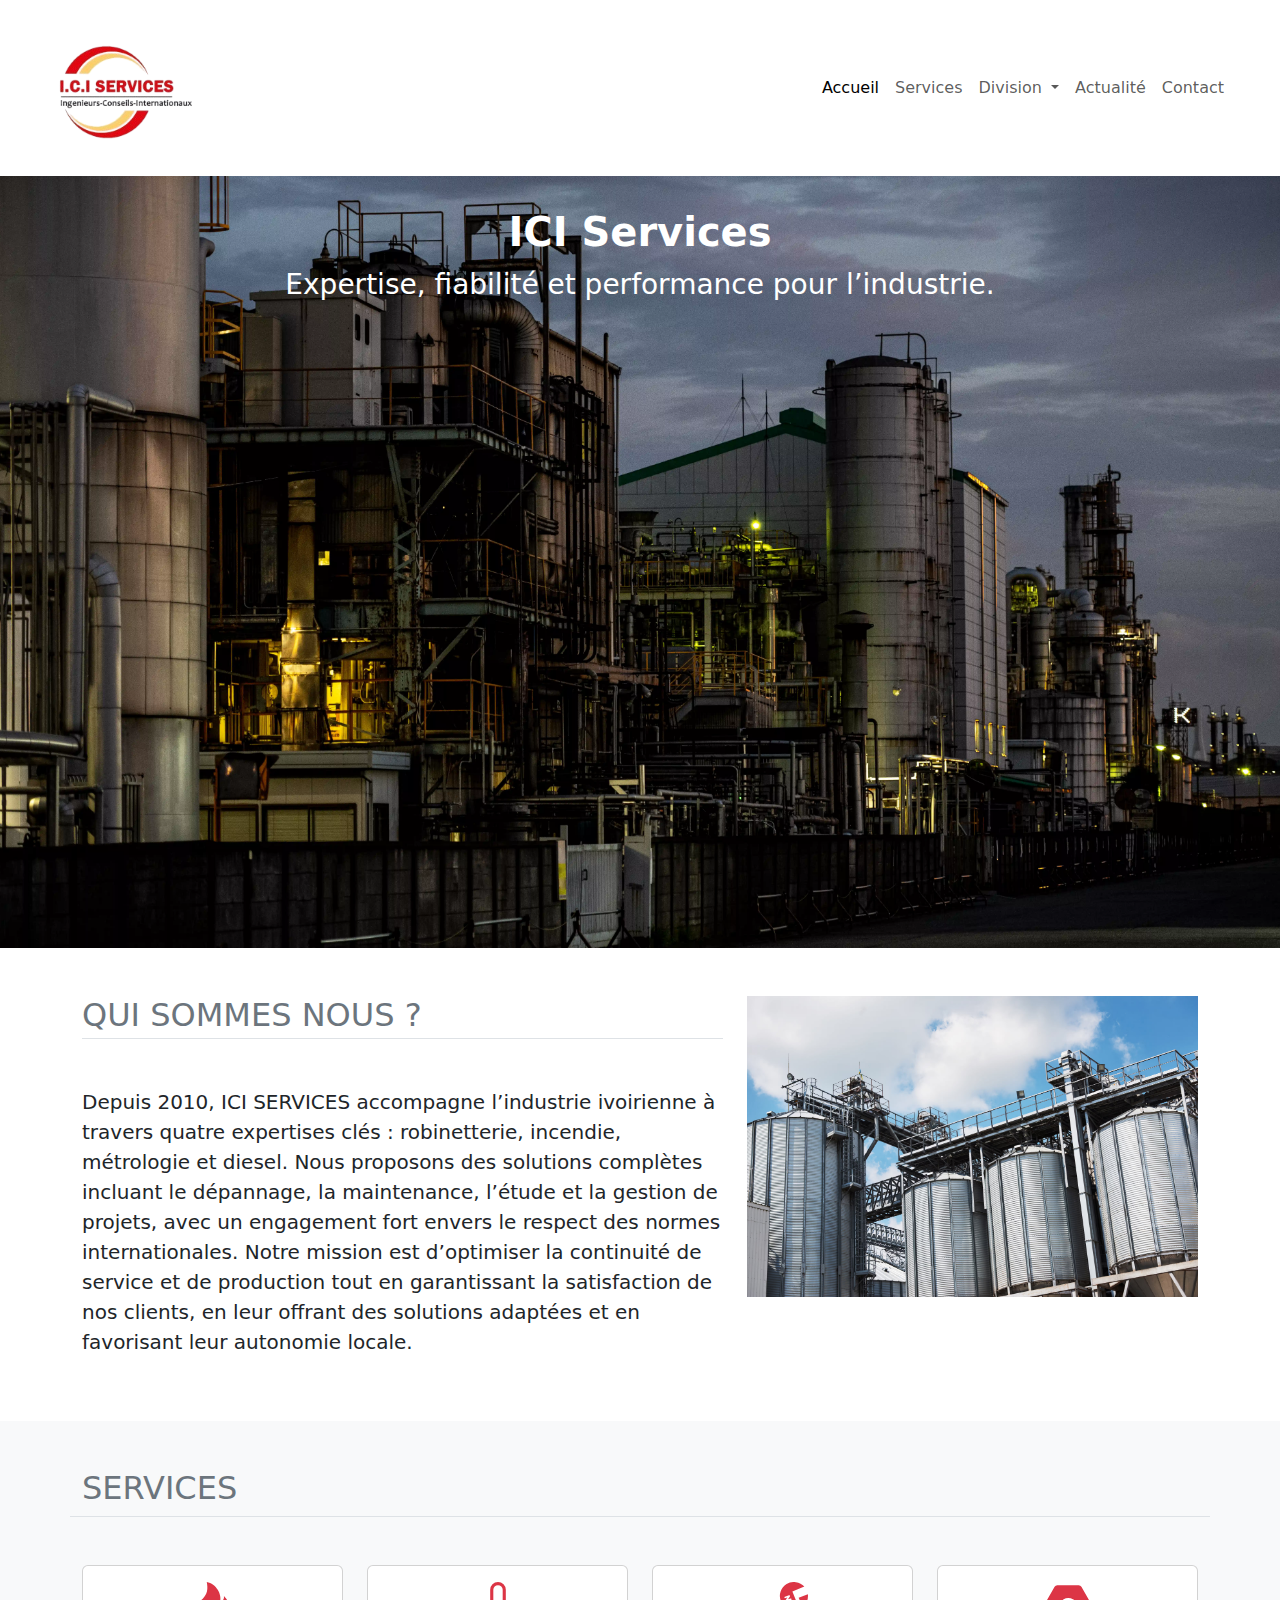
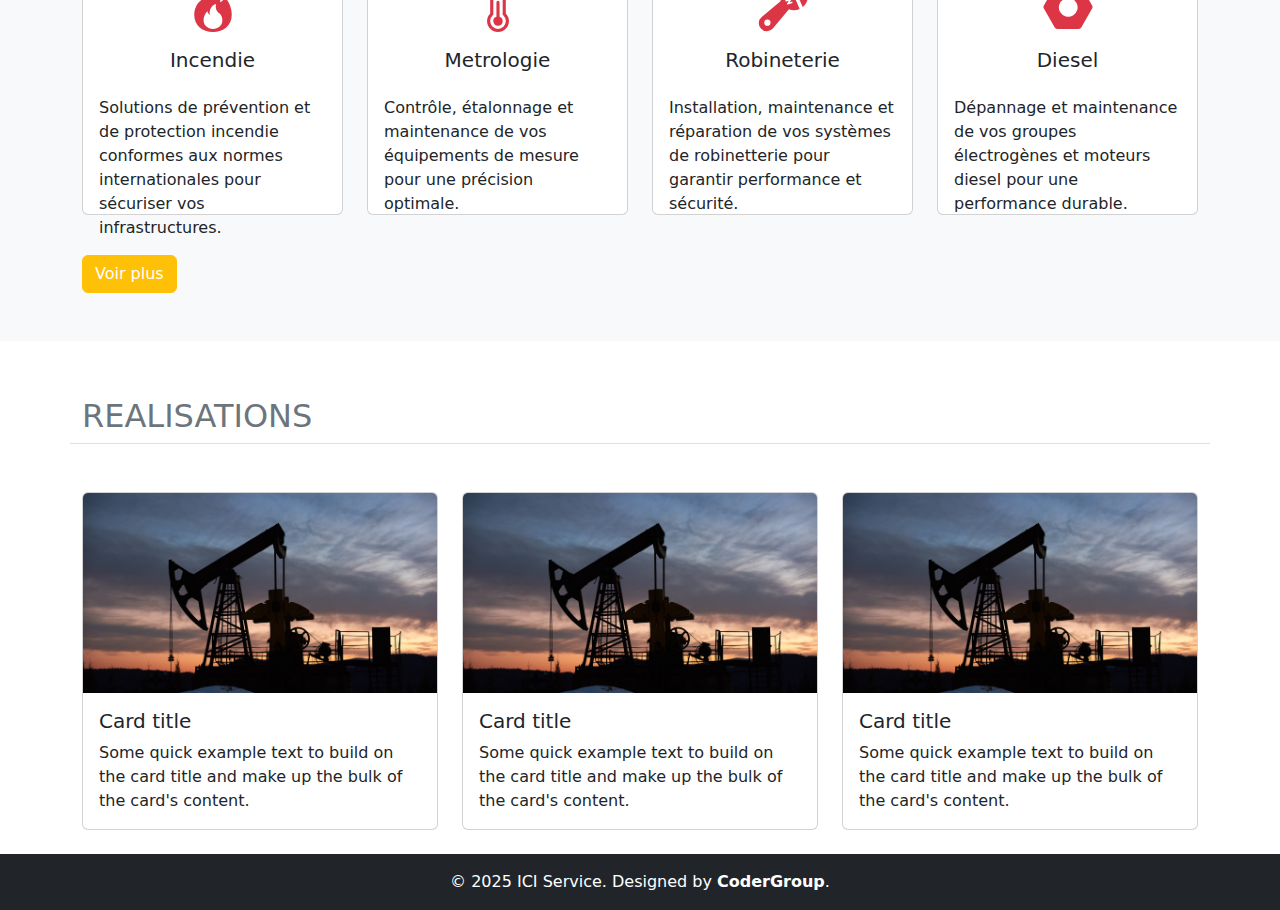
<file: index.html>
<!doctype html>
<html lang="en">
  <head>
    <meta charset="utf-8">
    <meta name="viewport" content="width=device-width, initial-scale=1">
    <title>ICI Services</title>
    <link rel="shortcut icon" href="./Assets/imgs/logo.ico" type="image/x-icon">
    <link href="https://cdn.jsdelivr.net/npm/bootstrap@5.3.3/dist/css/bootstrap.min.css" rel="stylesheet" integrity="sha384-QWTKZyjpPEjISv5WaRU9OFeRpok6YctnYmDr5pNlyT2bRjXh0JMhjY6hW+ALEwIH" crossorigin="anonymous">
<link rel="stylesheet" href="https://cdn.jsdelivr.net/npm/bootstrap-icons@1.3.0/font/bootstrap-icons.css">    <link rel="stylesheet" href="styles.css">
  </head>
  <body>
    <header>   
      <nav class="navbar navbar-expand-lg navbar-light bg-white  fixed-top">
        <div class="container-fluid px-5">
          <a class="navbar-brand" href="index.html">
            <img src="./Assets/imgs/logo.png" id="logo-img" alt="">
          </a>
            <button class="navbar-toggler" type="button" data-bs-toggle="collapse" data-bs-target="#navbarNav" aria-controls="navbarNav" aria-expanded="false" aria-label="Toggle navigation">
                <span class="navbar-toggler-icon"></span>
            </button>
            <div class="collapse navbar-collapse  bg-lg-none justify-content-end" id="navbarNav">
              <ul class="navbar-nav text-center">
                <li class="nav-item">
                  <a class="nav-link active"href="#">Accueil</a>
                </li>
                <li class="nav-item">
                  <a class="nav-link " href="./Pages/services.html">Services</a>
                </li>

                <li class="nav-item dropdown">
                  <a class="nav-link dropdown-toggle" href="#" role="button" data-bs-toggle="dropdown" aria-expanded="false">
                    Division
                  </a>
                  <ul class="dropdown-menu">
                    <li><a class="dropdown-item" href="./Pages/diesel.html">Diesel</a>   </li>
                    <li><hr class="dropdown-divider"></li>
                    <li><a class="dropdown-item" href="./Pages/incendie.html">Incendie</a></li>
                    <li><hr class="dropdown-divider"></li>
                    <li><a class="dropdown-item" href="./Pages/metrologie.html">Metrologie</a></li>
                    <li><hr class="dropdown-divider"></li>
                    <li><a class="dropdown-item" href="./Pages/robineterie.html">Robineterie</a></li>
                  </ul>
                </li>

                <li class="nav-item">
                  <a class="nav-link" href="./Pages/actualite.html">Actualité</a>
                </li>
                <li class="nav-item">
                  <a class="nav-link" href="./Pages/contact.html">Contact</a>
                </li>    
              </ul>
            </div>
        </div>
    </nav>
    </header>
    <main class="mt-5">
      <section class="accueil">
        <div class="acceuil-txt">
            <h1 class="fs-1 fw-bold">  ICI Services </h1>
            <p class="fs-3 ">Expertise, fiabilité et performance pour l’industrie.</p>
        </div>
    </section>

            <section id="" class="mt-5">
                <div class="container ">
                    <div class="row">
                      <div class="col-12 col-md-7 d-flex flex-column  justify-content-center ">
                        <h2 class="text-secondary mb-5 border-bottom pb-1 ">QUI SOMMES NOUS ?</h2>
                        <p class="fs-5">
                          Depuis 2010, ICI SERVICES accompagne l’industrie ivoirienne à travers quatre expertises clés : robinetterie, incendie, 
                          métrologie et diesel. Nous proposons des solutions complètes incluant le dépannage, la maintenance, l’étude et la gestion de projets,
                           avec un engagement fort envers le respect des normes internationales. Notre mission est d’optimiser la continuité de service et de 
                           production tout en 
                          garantissant la satisfaction de nos clients, en leur offrant des solutions adaptées et en favorisant leur autonomie locale.
                        </p>
                      </div>
                      <div class="col-12 col-md-5">
                        <img src="./Assets/imgs/im-2.avif" class=" w-100" alt="">
                      </div>
                    </div>
                </div>    
            </section>


            <section id="services" class="mt-5 bg-light py-5">
              <div class="container">
                <h2 class=" text-secondary " >SERVICES </h2>
         
                    <div class="row border-top pt-5">
                      <!-- Card 1 -->
                      <div class="col-12 col-sm-6 col-md-4 col-lg-3 mb-4">
                        <div class="card card-s">
                            <div class="card-body">
                                <p class="text-center text-danger"> 
                                    <svg xmlns="http://www.w3.org/2000/svg" width="50" height="50" fill="currentColor" class="bi bi-fire " viewBox="0 0 16 16">
                                        <path d="M8 16c3.314 0 6-2 6-5.5 0-1.5-.5-4-2.5-6 .25 1.5-1.25 2-1.25 2C11 4 9 .5 6 0c.357 2 .5 4-2 6-1.25 1-2 2.729-2 4.5C2 14 4.686 16 8 16m0-1c-1.657 0-3-1-3-2.75 0-.75.25-2 1.25-3C6.125 10 7 10.5 7 10.5c-.375-1.25.5-3.25 2-3.5-.179 1-.25 2 1 3 .625.5 1 1.364 1 2.25C11 14 9.657 15 8 15"/>
                                      </svg>
                                      <h5 class="text-center">Incendie</h5>
                                </p>
                              <p class="card-text ">
                                Solutions de prévention et de protection incendie conformes aux normes internationales pour sécuriser vos infrastructures.
                              </p>
                             
                            </div>
                          </div>
                      </div>
                  
                      <!-- Card 2 -->
                      <div class="col-12 col-sm-6 col-md-4 col-lg-3 mb-4">
                        <div class="card card-s">
                            <div class="card-body">
                                <p class="text-center text-danger"> 
                                    <svg xmlns="http://www.w3.org/2000/svg" width="50" height="50" fill="currentColor" class="bi bi-thermometer-half" viewBox="0 0 16 16">
                                        <path d="M9.5 12.5a1.5 1.5 0 1 1-2-1.415V6.5a.5.5 0 0 1 1 0v4.585a1.5 1.5 0 0 1 1 1.415"/>
                                        <path d="M5.5 2.5a2.5 2.5 0 0 1 5 0v7.55a3.5 3.5 0 1 1-5 0zM8 1a1.5 1.5 0 0 0-1.5 1.5v7.987l-.167.15a2.5 2.5 0 1 0 3.333 0l-.166-.15V2.5A1.5 1.5 0 0 0 8 1"/>
                                      </svg>
                                    <h5 class="text-center">Metrologie</h5>
                                </p>
                              <p class="card-text">

                                Contrôle, étalonnage et maintenance de vos équipements de mesure pour une précision optimale.
                              </p>
                           
                            </div>
                          </div>
                      </div>
                  
                      <!-- Card 3 -->
                      <div class="col-12 col-sm-6 col-md-4 col-lg-3 mb-4">
                        <div class="card card-s">
                            <div class="card-body">
                                <p class="text-center text-danger"> 
                                    <svg xmlns="http://www.w3.org/2000/svg" width="50" height="50" fill="currentColor" class="bi bi-wrench-adjustable" viewBox="0 0 16 16">
                                        <path d="M16 4.5a4.5 4.5 0 0 1-1.703 3.526L13 5l2.959-1.11q.04.3.041.61"/>
                                        <path d="M11.5 9c.653 0 1.273-.139 1.833-.39L12 5.5 11 3l3.826-1.53A4.5 4.5 0 0 0 7.29 6.092l-6.116 5.096a2.583 2.583 0 1 0 3.638 3.638L9.908 8.71A4.5 4.5 0 0 0 11.5 9m-1.292-4.361-.596.893.809-.27a.25.25 0 0 1 .287.377l-.596.893.809-.27.158.475-1.5.5a.25.25 0 0 1-.287-.376l.596-.893-.809.27a.25.25 0 0 1-.287-.377l.596-.893-.809.27-.158-.475 1.5-.5a.25.25 0 0 1 .287.376M3 14a1 1 0 1 1 0-2 1 1 0 0 1 0 2"/>
                                      </svg>
                                    <h5 class="text-center">Robineterie</h5>
                                </p>
                              <p class="card-text">
                                Installation, maintenance et réparation de vos systèmes de robinetterie pour garantir performance et sécurité.
                                </p>
                            
                            </div>
                          </div>
                      </div>
                  
                      <!-- Card 4 -->
                      <div class="col-12 col-sm-6 col-md-4 col-lg-3 mb-4">
                        <div class="card card-s">
                            <div class="card-body">
  
                                <p class="text-center text-danger"> 
                                <svg xmlns="http://www.w3.org/2000/svg" width="50" height="50" fill="currentColor" class="bi bi-nut-fill" viewBox="0 0 16 16">
                                        <path d="M4.58 1a1 1 0 0 0-.868.504l-3.428 6a1 1 0 0 0 0 .992l3.428 6A1 1 0 0 0 4.58 15h6.84a1 1 0 0 0 .868-.504l3.429-6a1 1 0 0 0 0-.992l-3.429-6A1 1 0 0 0 11.42 1zm5.018 9.696a3 3 0 1 1-3-5.196 3 3 0 0 1 3 5.196"/>
                                      </svg>
                                    <h5 class="text-center">Diesel</h5>
                                </p>
                              <p class="card-text">
                                
                                Dépannage et maintenance de vos groupes électrogènes et moteurs diesel pour une performance durable.
                              </p>
                            
                            </div>
                          </div>
                      </div>
                      
                    </div>
                    <a href="./Pages/services.html" class="btn btn-warning text-white mt-3">Voir plus</a>
                  
              </div>
   
            </section>

            <section >
                <div class="container mt-5">
                    <h2 class="   pt-2 text-secondary">REALISATIONS</h2>
                    
                    <div class="row border-top pt-5 ">
                        <div class="col-12 col-md-4">
                          <div class="card w-100" >
                            <img src="./Assets/imgs/beautiful-sunset-oil-field-with-pump-jack.avif" class="card-img-top" alt="...">
                            <div class="card-body">
                              <h5 class="card-title">Card title</h5>
                              <p class="card-text">Some quick example text to build on the card title and make up the bulk of the card's content.</p>
                              
                            </div>
                          </div>
                        </div>
                        <div class="col-12 col-md-4">
                          <div class="card w-100" >
                            <img src="./Assets/imgs/beautiful-sunset-oil-field-with-pump-jack.avif" class="card-img-top" alt="...">
                            <div class="card-body">
                              <h5 class="card-title">Card title</h5>
                              <p class="card-text">Some quick example text to build on the card title and make up the bulk of the card's content.</p>
                              
                            </div>
                          </div>
                        </div>
                        <div class="col-12 col-md-4">
                          <div class="card w-100" >
                            <img src="./Assets/imgs/beautiful-sunset-oil-field-with-pump-jack.avif" class="card-img-top" alt="...">
                            <div class="card-body">
                              <h5 class="card-title">Card title</h5>
                              <p class="card-text">Some quick example text to build on the card title and make up the bulk of the card's content.</p>
                              
                            </div>
                          </div>
                        </div>
                    </div>
                    <!-- <a href="" class="btn btn-warning text-white mt-3"> Voir plus</a> -->
                    <!-- <a href="./Pages/realisations.html" class="btn btn-warning text-white mt-3">Voir plus</a> -->
                </div>
            </section>

            <footer class="bg-dark text-white text-center py-3 mt-4">
                <p class="mb-0">&copy; 2025 ICI Service. Designed by <strong>CoderGroup</strong>.</p>
              </footer>
             

    </main>
    <script src="https://cdn.jsdelivr.net/npm/bootstrap@5.3.3/dist/js/bootstrap.bundle.min.js" integrity="sha384-YvpcrYf0tY3lHB60NNkmXc5s9fDVZLESaAA55NDzOxhy9GkcIdslK1eN7N6jIeHz" crossorigin="anonymous"></script>
  </body>
</html>
</file>
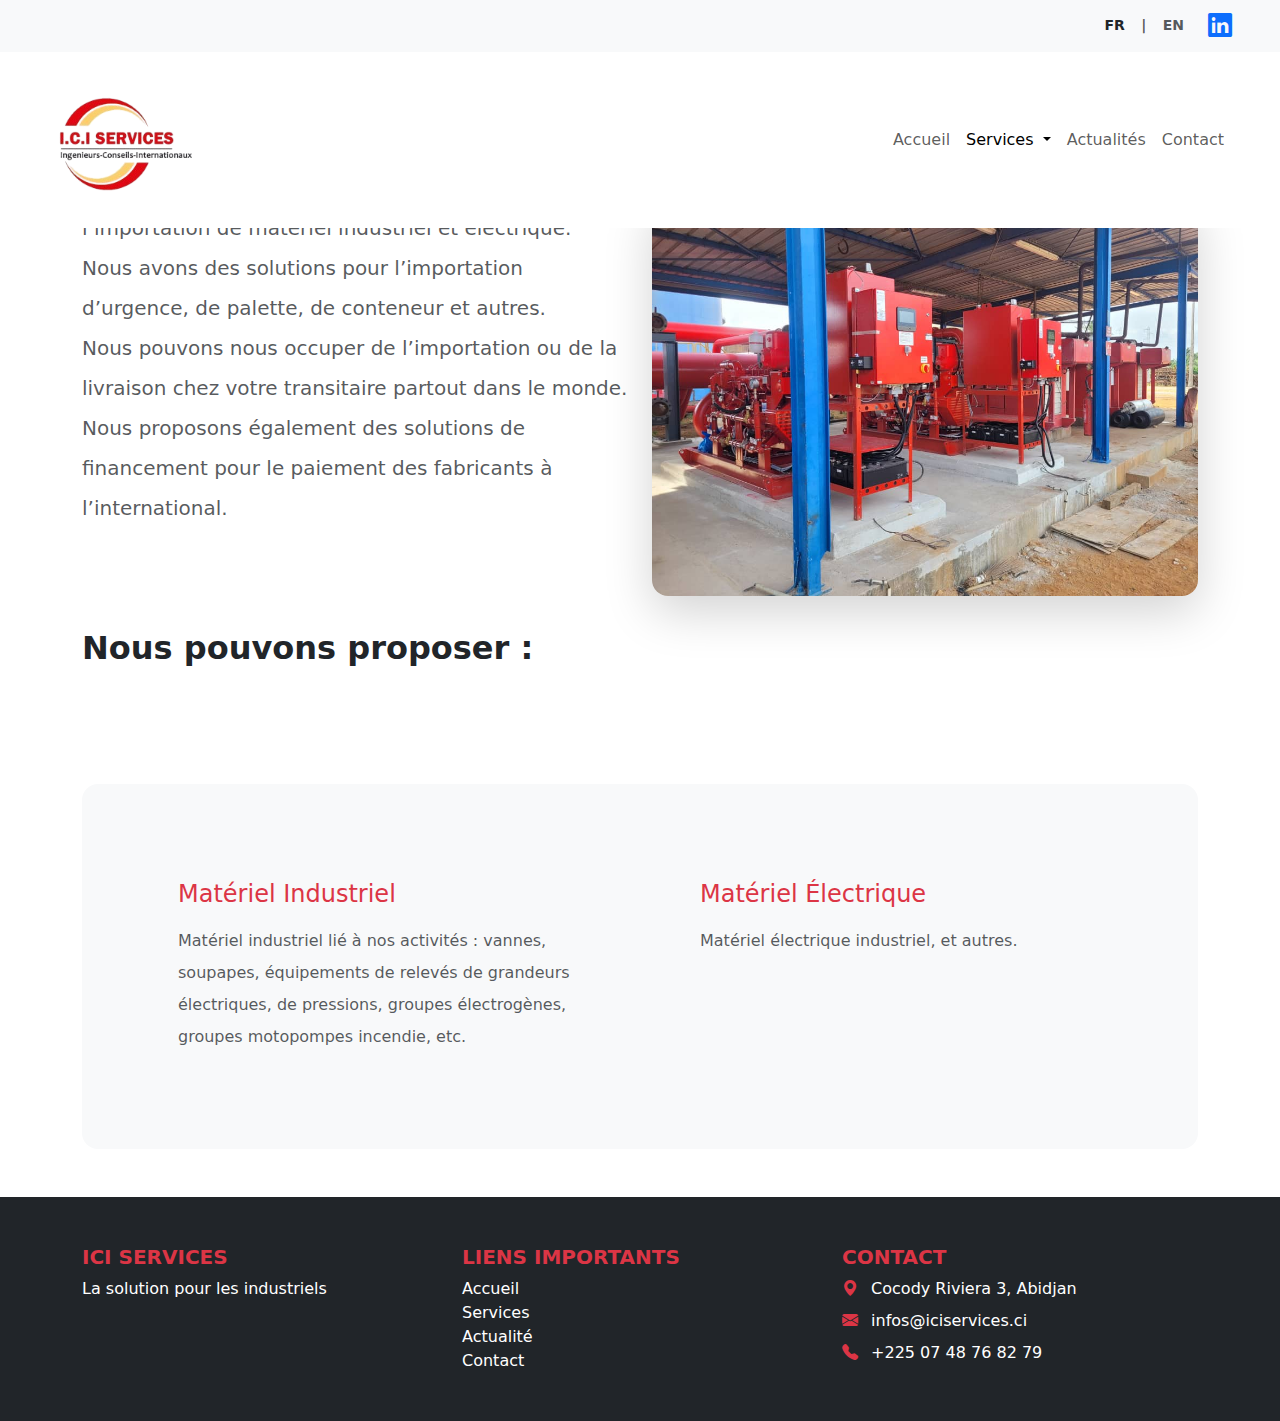
<file: Pages/achat.html>
<!DOCTYPE html>
<html lang="en">

<head>
  <meta charset="UTF-8">
  <meta name="viewport" content="width=device-width, initial-scale=1.0">
  <title>ICI Services - Division</title>
  <link rel="shortcut icon" href="../Assets/imgs/logo.ico" type="image/x-icon">
  <link href="https://cdn.jsdelivr.net/npm/bootstrap@5.3.3/dist/css/bootstrap.min.css" rel="stylesheet"
    integrity="sha384-QWTKZyjpPEjISv5WaRU9OFeRpok6YctnYmDr5pNlyT2bRjXh0JMhjY6hW+ALEwIH" crossorigin="anonymous">
  <link rel="stylesheet" href="https://cdn.jsdelivr.net/npm/bootstrap-icons@1.3.0/font/bootstrap-icons.css">
  <link rel="stylesheet" href="../styles.css">

  <title>Document</title>
</head>

<body>
  <header class=" fixed-top">
    <section class="bg-light py-2 px-5 d-flex justify-content-end align-items-center">
      <div class="me-4 small fw-bold font-monospace">
        <span class="text-dark">FR</span>
        <span class="mx-2 text-muted">|</span>
        <a href="#" class="text-muted text-decoration-none text-opacity-75 hover-opacity-100">EN</a>
      </div>
      <a href="https://www.linkedin.com/company/ici-servicesci/" target="_blank"
        class="text-decoration-none text-primary">
        <i class="bi bi-linkedin fs-4 align-middle"></i>
      </a>
    </section>


    <nav class="navbar navbar-expand-lg navbar-light bg-white ">
      <div class="container-fluid px-5">
        <a class="navbar-brand" href="../index.html">
          <img src="../Assets/imgs/logo.png" id="logo-img" alt="">
        </a>
        <button class="navbar-toggler" type="button" data-bs-toggle="collapse" data-bs-target="#navbarNav"
          aria-controls="navbarNav" aria-expanded="false" aria-label="Toggle navigation">
          <span class="navbar-toggler-icon"></span>
        </button>
        <div class="collapse navbar-collapse  bg-lg-none justify-content-end" id="navbarNav">
          <ul class="navbar-nav text-center">
            <li class="nav-item">
              <a class="nav-link" href="../index.html">Accueil</a>
            </li>

            <li class="nav-item dropdown">
              <a class="nav-link active dropdown-toggle" href="#" role="button" data-bs-toggle="dropdown"
                aria-expanded="false">
                Services
              </a>
              <ul class="dropdown-menu">
                <li><a class="dropdown-item" href="./diesel.html">Diesel</a></li>
                <li>
                  <hr class="dropdown-divider">
                </li>
                <li><a class="dropdown-item" href="./incendie.html">Incendie</a></li>
                <li>
                  <hr class="dropdown-divider">
                </li>
                <li><a class="dropdown-item" href="./metrologie.html">Metrologie & instrumentation</a></li>
                <li>
                  <hr class="dropdown-divider">
                </li>
                <li><a class="dropdown-item" href="./robinetterie.html">Robinetterie</a></li>
                <li>
                  <hr class="dropdown-divider">
                </li>
                <li><a class="dropdown-item" href="./achat.html">Distribution de matériel</a></li>
              </ul>
            </li>
            <li class="nav-item">
              <a class="nav-link" href="./actualite.html">Actualités</a>
            </li>
            <li class="nav-item">
              <a class="nav-link" href="./contact.html">Contact</a>
            </li>
          </ul>
        </div>
      </div>
    </nav>
  </header>
  <section class="page-banner banner-achat">
    <div class="page-banner-content">
      <h1 class="page-banner-title">Distribution de matériel</h1>
    </div>
  </section>
  <main class="container subpage-padding">


    <section class="mb-5 py-5">
      <div class="row align-items-center">
        <div class="col-lg-6 mb-4 mb-lg-0">
          <h2 class="h3 text-secondary mb-3 display-6">Importation & Logistique</h2>
          <p class="lead text-muted lh-lg">
            ICI SERVICES détient une solide expérience pour l’importation de matériel industriel et électrique.<br />
            Nous avons des solutions pour l’importation d’urgence, de palette, de conteneur et autres.<br />
            Nous pouvons nous occuper de l’importation ou de la livraison chez votre transitaire partout dans le
            monde.<br />
            Nous proposons également des solutions de financement pour le paiement des fabricants à l’international.
          </p>
          <p class="fs-2 mt-5 pt-5 text-dark"><strong>Nous pouvons proposer :</strong></p>
        </div>
        <div class="col-lg-6">
          <img src="../Assets/imgs/PHOTO 1-2.jpg" class="img-fluid rounded-4 shadow-lg w-100 object-fit-cover"
            style="max-height: 400px;" alt="Logistique Internationale">
        </div>
      </div>
    </section>

    <section id="catalogue" class="mb-5 py-5 bg-light rounded-4 px-4 px-md-5 my-5">
      <div class="row g-4 justify-content-center">
        <!-- Matériel Industriel -->
        <div class="col-md-6">
          <div class="service-card border-top-accent h-100 p-5 text-start">
            <h4 class="mb-3 text-danger">Matériel Industriel</h4>
            <p class="text-muted mb-0 lh-lg">
              Matériel industriel lié à nos activités : vannes, soupapes, équipements de relevés de grandeurs
              électriques, de pressions, groupes électrogènes, groupes motopompes incendie, etc.
            </p>
          </div>
        </div>
        <!-- Matériel Électrique -->
        <div class="col-md-6">
          <div class="service-card border-top-accent h-100 p-5 text-start">
            <h4 class="mb-3 text-danger">Matériel Électrique</h4>
            <p class="text-muted mb-0 lh-lg">
              Matériel électrique industriel, et autres.
            </p>
          </div>
        </div>
      </div>
    </section>

  </main>
  <footer class="bg-dark text-white pt-5 pb-3 mt-5">
    <div class="container">
      <div class="row">
        <div class="col-md-4 mb-3">
          <h5 class="text-uppercase fw-bold text-danger">ICI Services</h5>
          <p>La solution pour les industriels</p>
        </div>
        <div class="col-md-4 mb-3">
          <h5 class="text-uppercase fw-bold text-danger">Liens Importants</h5>
          <ul class="list-unstyled">
            <li><a href="../index.html" class="text-white text-decoration-none">Accueil</a></li>
            <li><a href="../index.html#services" class="text-white text-decoration-none">Services</a></li>
            <li><a href="./actualite.html" class="text-white text-decoration-none">Actualité</a></li>
            <li><a href="./contact.html" class="text-white text-decoration-none">Contact</a></li>
          </ul>
        </div>
        <div class="col-md-4 mb-3">
          <h5 class="text-uppercase fw-bold text-danger">Contact</h5>
          <ul class="list-unstyled">
            <li class="mb-2"><i class="bi bi-geo-alt-fill text-danger me-2"></i> Cocody Riviera 3, Abidjan</li>
            <li class="mb-2"><i class="bi bi-envelope-fill text-danger me-2"></i> <a href="mailto:infos@iciservices.ci"
                class="text-white text-decoration-none">infos@iciservices.ci</a></li>
            <li class="mb-2"><i class="bi bi-telephone-fill text-danger me-2"></i> +225 07 48 76 82 79</li>
          </ul>
        </div>
      </div>

    </div>
  </footer>
  <script src="https://cdn.jsdelivr.net/npm/bootstrap@5.3.3/dist/js/bootstrap.bundle.min.js"
    integrity="sha384-YvpcrYf0tY3lHB60NNkmXc5s9fDVZLESaAA55NDzOxhy9GkcIdslK1eN7N6jIeHz"
    crossorigin="anonymous"></script>

</body>

</html>
</file>
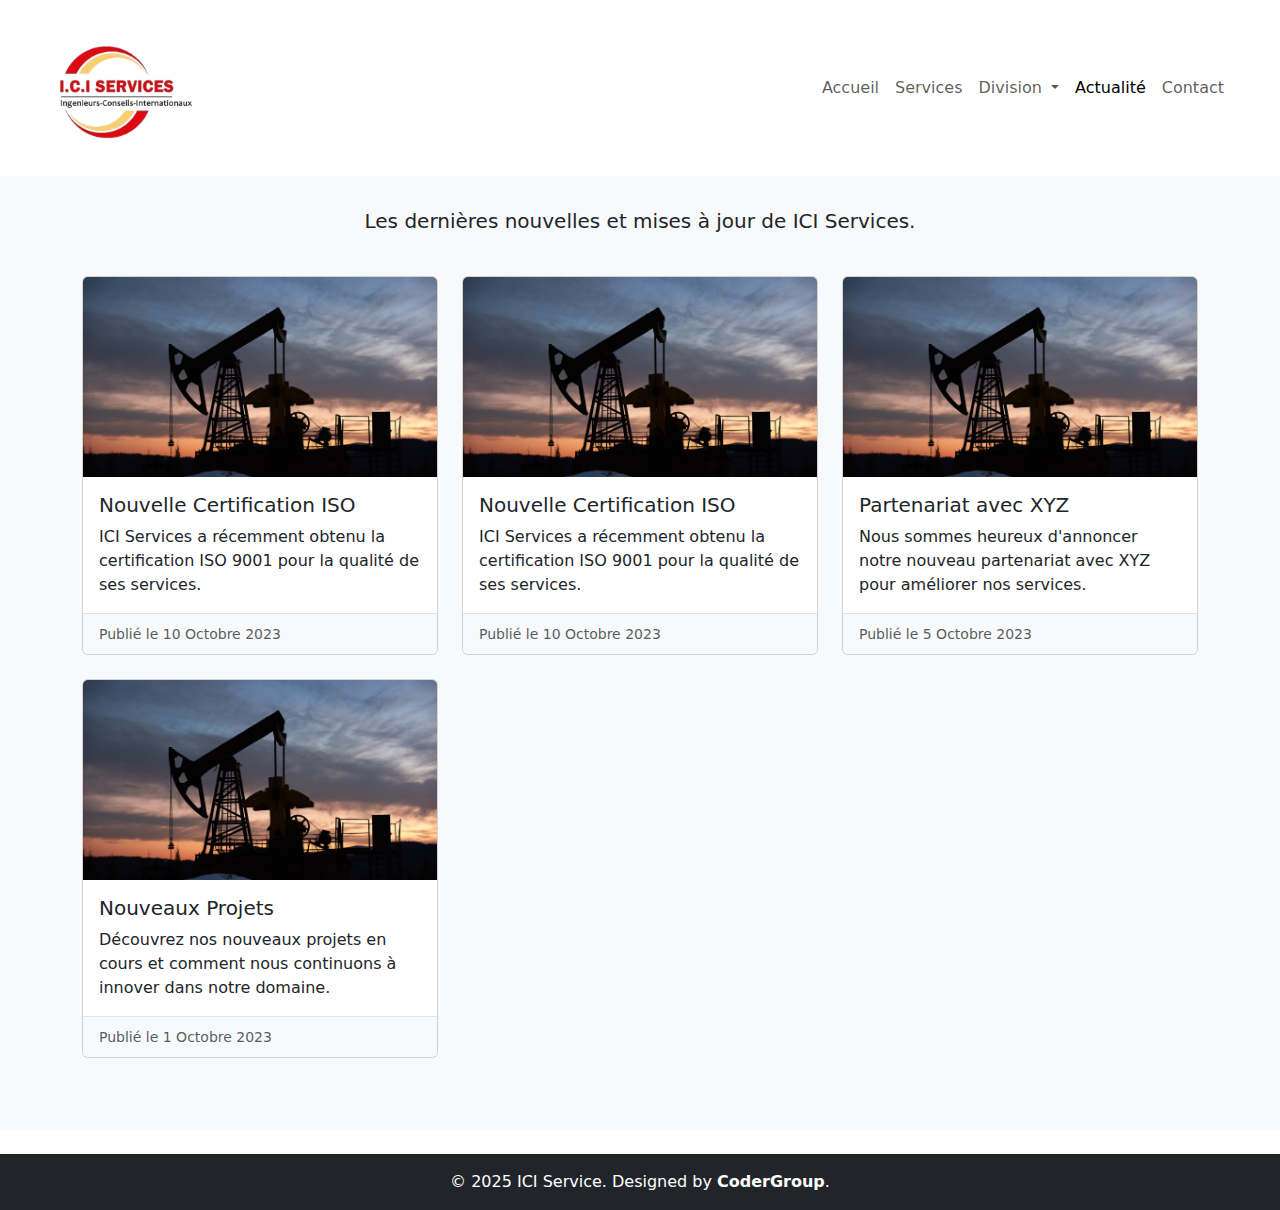
<file: Pages/actualite.html>
<!doctype html>
<html lang="en">
  <head>
    <meta charset="utf-8">
    <meta name="viewport" content="width=device-width, initial-scale=1">
    <title>ICI Services - Actualité</title>
    <link rel="shortcut icon" href="../Assets/imgs/logo.ico" type="image/x-icon">
    <link href="https://cdn.jsdelivr.net/npm/bootstrap@5.3.3/dist/css/bootstrap.min.css" rel="stylesheet" integrity="sha384-QWTKZyjpPEjISv5WaRU9OFeRpok6YctnYmDr5pNlyT2bRjXh0JMhjY6hW+ALEwIH" crossorigin="anonymous">
    <link rel="stylesheet" href="https://cdn.jsdelivr.net/npm/bootstrap-icons@1.3.0/font/bootstrap-icons.css">
    <link rel="stylesheet" href="../styles.css">
  </head>
  <body>
    <header>   
      <nav class="navbar navbar-expand-lg navbar-light bg-white  fixed-top">
        <div class="container-fluid px-5">
          <a class="navbar-brand" href="../index.html">
            <img src="../Assets/imgs/logo.png" id="logo-img" alt="">
          </a>
          <button class="navbar-toggler" type="button" data-bs-toggle="collapse" data-bs-target="#navbarNav" aria-controls="navbarNav" aria-expanded="false" aria-label="Toggle navigation">
            <span class="navbar-toggler-icon"></span>
          </button>
          <div class="collapse navbar-collapse  bg-lg-none justify-content-end" id="navbarNav">
            <ul class="navbar-nav text-center">
              <li class="nav-item">
                <a class="nav-link" href="../index.html">Accueil</a>
              </li>
              <li class="nav-item">
                <a class="nav-link" href="./services.html">Services</a>
              </li>
              <li class="nav-item dropdown">
                <a class="nav-link dropdown-toggle" href="#" role="button" data-bs-toggle="dropdown" aria-expanded="false">
                  Division
                </a>
                <ul class="dropdown-menu">
                  <li><a class="dropdown-item" href="./diesel.html">Diesel</a>   </li>
                  <li><hr class="dropdown-divider"></li>
                  <li><a class="dropdown-item" href="./incendie.html">Incendie</a></li>
                  <li><hr class="dropdown-divider"></li>
                  <li><a class="dropdown-item" href="./metrologie.html">Metrologie</a></li>
                  <li><hr class="dropdown-divider"></li>
                  <li><a class="dropdown-item" href="./robineterie.html">Robineterie</a></li>
                </ul>
              </li>
              <li class="nav-item">
                <a class="nav-link active" href="./actualite.html">Actualité</a>
              </li>
              <li class="nav-item">
                <a class="nav-link" href="./contact.html">Contact</a>
              </li>
            </ul>
          </div>
        </div>
      </nav>
    </header>

    <main class="mt-5">
      <section class="mt-5 bg-light py-5">
        <div class="container mt-5">
          <div class="row justify-content-center text-center">
            <div class="col-md-8">
              <h2 class="text-uppercase fw-bold mb-4">Actualité</h2>
              <p class="lead">Les dernières nouvelles et mises à jour de ICI Services.</p>
            </div>
          </div>
          
          <div class="row mt-4">
            <div class="col-md-4 mb-4">
              <div class="card h-100">
                <img src="../Assets/imgs/beautiful-sunset-oil-field-with-pump-jack.avif" class="card-img-top" alt="Nouvelle Certification ISO">
                <div class="card-body">
                  <h5 class="card-title">Nouvelle Certification ISO</h5>
                  <p class="card-text">ICI Services a récemment obtenu la certification ISO 9001 pour la qualité de ses services.</p>
                </div>
                <div class="card-footer">
                  <small class="text-muted">Publié le 10 Octobre 2023</small>
                </div>
              </div>
            </div>
            <div class="col-md-4 mb-4">
                <div class="card h-100">
                  <img src="../Assets/imgs/beautiful-sunset-oil-field-with-pump-jack.avif" class="card-img-top" alt="Nouvelle Certification ISO">
                  <div class="card-body">
                    <h5 class="card-title">Nouvelle Certification ISO</h5>
                    <p class="card-text">ICI Services a récemment obtenu la certification ISO 9001 pour la qualité de ses services.</p>
                  </div>
                  <div class="card-footer">
                    <small class="text-muted">Publié le 10 Octobre 2023</small>
                  </div>
                </div>
              </div>
            <div class="col-md-4 mb-4">
              <div class="card h-100">
                <img src="../Assets/imgs/beautiful-sunset-oil-field-with-pump-jack.avif" class="card-img-top" alt="Partenariat avec XYZ">
                <div class="card-body">
                  <h5 class="card-title">Partenariat avec XYZ</h5>
                  <p class="card-text">Nous sommes heureux d'annoncer notre nouveau partenariat avec XYZ pour améliorer nos services.</p>
                </div>
                <div class="card-footer">
                  <small class="text-muted">Publié le 5 Octobre 2023</small>
                </div>
              </div>
            </div>
            <div class="col-md-4 mb-4">
              <div class="card h-100">
                <img src="../Assets/imgs/beautiful-sunset-oil-field-with-pump-jack.avif" class="card-img-top" alt="Nouveaux Projets">
                <div class="card-body">
                  <h5 class="card-title">Nouveaux Projets</h5>
                  <p class="card-text">Découvrez nos nouveaux projets en cours et comment nous continuons à innover dans notre domaine.</p>
                </div>
                <div class="card-footer">
                  <small class="text-muted">Publié le 1 Octobre 2023</small>
                </div>
              </div>
            </div>
          </div>
        </div>
      </section>
    </main>

    <footer class="bg-dark text-white text-center py-3 mt-4">
      <p class="mb-0">&copy; 2025 ICI Service. Designed by <strong>CoderGroup</strong>.</p>
    </footer>

    <script src="https://cdn.jsdelivr.net/npm/bootstrap@5.3.3/dist/js/bootstrap.bundle.min.js" integrity="sha384-YvpcrYf0tY3lHB60NNkmXc5s9fDVZLESaAA55NDzOxhy9GkcIdslK1eN7N6jIeHz" crossorigin="anonymous"></script>
  </body>
</html>
</file>
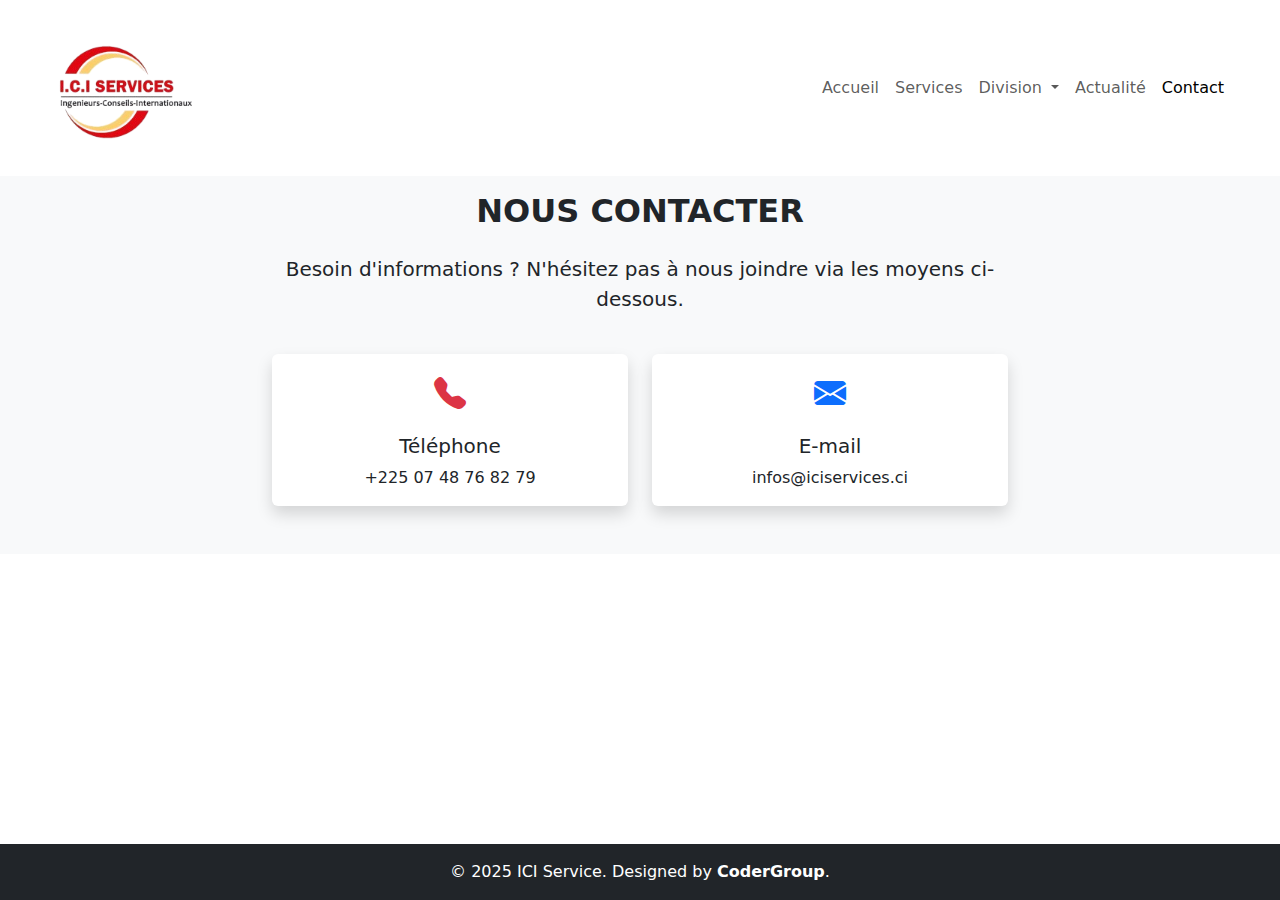
<file: Pages/contact.html>
<!doctype html>
<html lang="en">
  <head>
    <meta charset="utf-8">
    <meta name="viewport" content="width=device-width, initial-scale=1">
    <title>ICI Services - Contact</title>
    <link rel="shortcut icon" href="../Assets/imgs/logo.ico" type="image/x-icon">
    <link href="https://cdn.jsdelivr.net/npm/bootstrap@5.3.3/dist/css/bootstrap.min.css" rel="stylesheet" integrity="sha384-QWTKZyjpPEjISv5WaRU9OFeRpok6YctnYmDr5pNlyT2bRjXh0JMhjY6hW+ALEwIH" crossorigin="anonymous">
    <link rel="stylesheet" href="https://cdn.jsdelivr.net/npm/bootstrap-icons@1.3.0/font/bootstrap-icons.css">
    <link rel="stylesheet" href="../styles.css">
    <style>
      body, html {
        height: 100%;
      }
      .content-wrapper {
        min-height: 100%;
        display: flex;
        flex-direction: column;
      }
      .content {
        flex: 1;
      }
    </style>
  </head>
  <body>
    <div class="content-wrapper">
      <header>   
        <nav class="navbar navbar-expand-lg navbar-light bg-white  fixed-top">
          <div class="container-fluid px-5">
            <a class="navbar-brand" href="../index.html">
              <img src="../Assets/imgs/logo.png" id="logo-img" alt="">
            </a>
            <button class="navbar-toggler" type="button" data-bs-toggle="collapse" data-bs-target="#navbarNav" aria-controls="navbarNav" aria-expanded="false" aria-label="Toggle navigation">
              <span class="navbar-toggler-icon"></span>
            </button>
            <div class="collapse navbar-collapse  bg-lg-none justify-content-end" id="navbarNav">
              <ul class="navbar-nav text-center">
                <li class="nav-item">
                  <a class="nav-link" href="../index.html">Accueil</a>
                </li>
                <li class="nav-item">
                  <a class="nav-link" href="./services.html">Services</a>
                </li>
                <li class="nav-item dropdown">
                  <a class="nav-link dropdown-toggle" href="#" role="button" data-bs-toggle="dropdown" aria-expanded="false">
                    Division
                  </a>
                  <ul class="dropdown-menu">
                    <li><a class="dropdown-item" href="./diesel.html">Diesel</a>   </li>
                    <li><hr class="dropdown-divider"></li>
                    <li><a class="dropdown-item" href="./incendie.html">Incendie</a></li>
                    <li><hr class="dropdown-divider"></li>
                    <li><a class="dropdown-item" href="./metrologie.html">Metrologie</a></li>
                    <li><hr class="dropdown-divider"></li>
                    <li><a class="dropdown-item" href="./robineterie.html">Robineterie</a></li>
                  </ul>
                </li>
                <li class="nav-item">
                  <a class="nav-link" href="./actualite.html">Actualité</a>
                </li>
                <li class="nav-item">
                  <a class="nav-link active" href="./contact.html">Contact</a>
                </li>
              </ul>
            </div>
          </div>
        </nav>
      </header>

      <main class="content mt-5">
        <section id="contact" class="mt-5 bg-light py-5">
          <div class="container mt-5">
            <div class="row justify-content-center text-center">
              <div class="col-md-8">
                <h2 class="text-uppercase fw-bold mb-4">Nous Contacter</h2>
                <p class="lead">Besoin d'informations ? N'hésitez pas à nous joindre via les moyens ci-dessous.</p>
              </div>
            </div>
          
            <div class="row justify-content-center text-center mt-4">
              <!-- Numéro de téléphone -->
              <div class="col-md-4">
                <div class="card border-0 shadow">
                  <div class="card-body">
                    <i class="bi bi-telephone-fill text-danger fs-2"></i>
                    <h5 class="card-title mt-3">Téléphone</h5>
                    <p class="card-text">+225 07 48 76 82 79</p>
                  </div>
                </div>
              </div>
          
              <!-- Email -->
              <div class="col-md-4 mt-4 mt-md-0">
                <div class="card border-0 shadow">
                  <div class="card-body">
                    <i class="bi bi-envelope-fill text-primary fs-2"></i>
                    <h5 class="card-title mt-3">E-mail</h5>
                    <p class="card-text">
                      <a href="mailto:infos@iciservices.ci" class="text-reset text-decoration-none">
                        infos@iciservices.ci
                      </a>
                    </p>
                  </div>
                </div>
              </div>
            </div>
          </div>
        </section>
      </main>

      <footer class="bg-dark text-white text-center py-3 mt-4">
        <p class="mb-0">&copy; 2025 ICI Service. Designed by <strong>CoderGroup</strong>.</p>
      </footer>
    </div>

    <script src="https://cdn.jsdelivr.net/npm/bootstrap@5.3.3/dist/js/bootstrap.bundle.min.js" integrity="sha384-YvpcrYf0tY3lHB60NNkmXc5s9fDVZLESaAA55NDzOxhy9GkcIdslK1eN7N6jIeHz" crossorigin="anonymous"></script>
  </body>
</html>
</file>
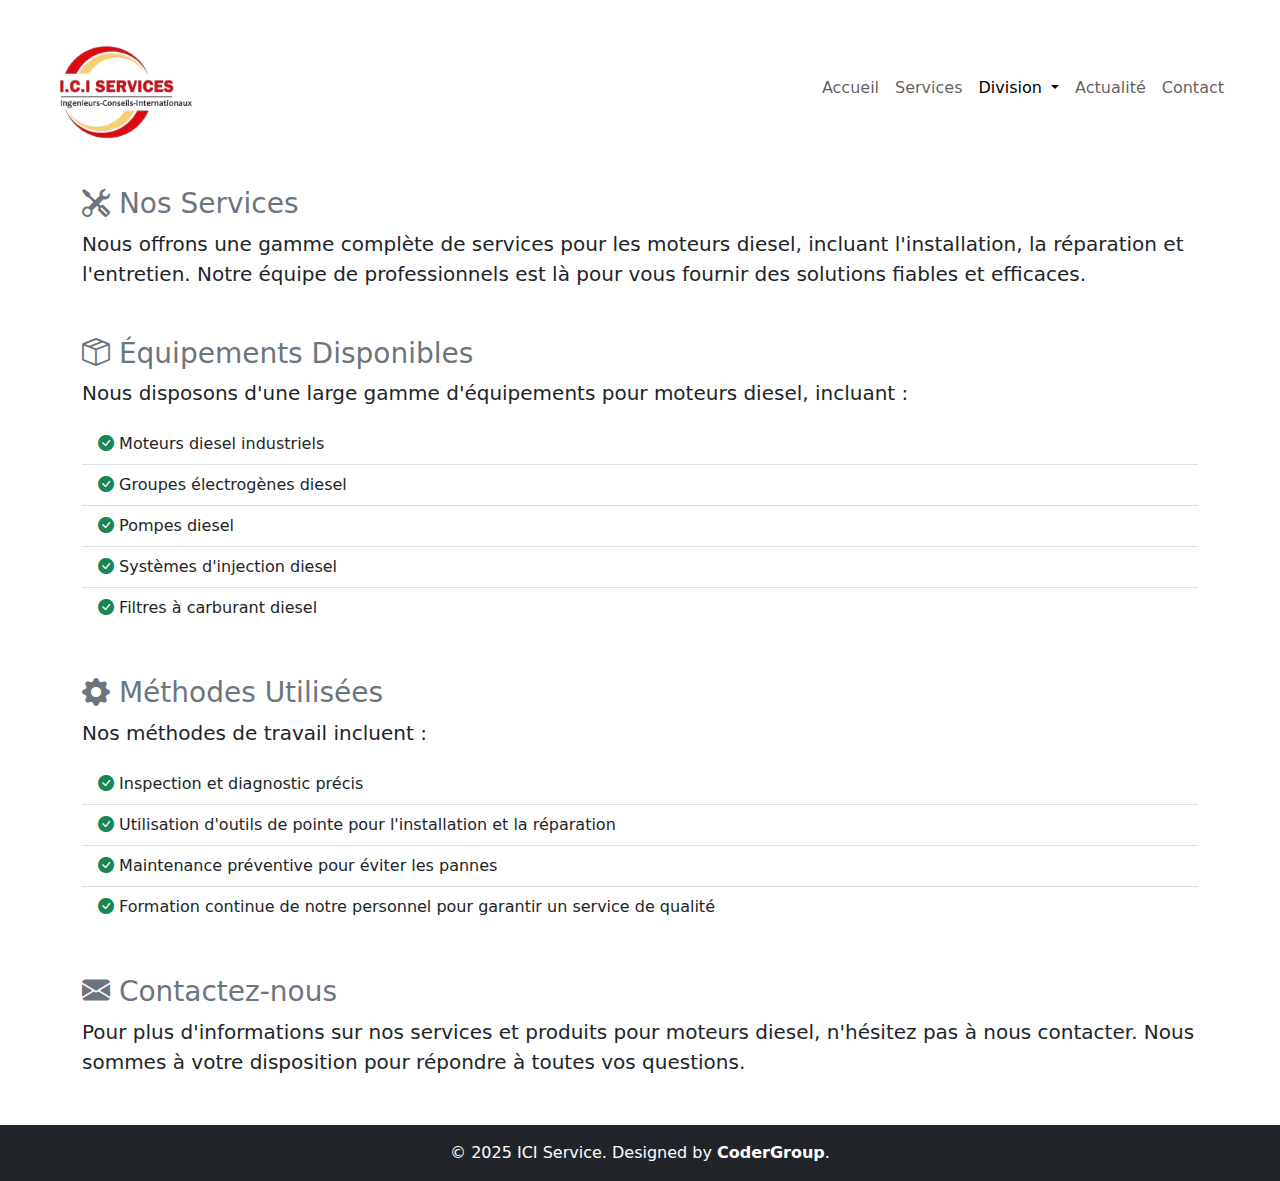
<file: Pages/diesel.html>
<!DOCTYPE html>
<html lang="en">
<head>
    <meta charset="UTF-8">
    <meta name="viewport" content="width=device-width, initial-scale=1.0">
    <title>ICI Services - Division</title>
    <link rel="shortcut icon" href="../Assets/imgs/logo.ico" type="image/x-icon">
    <link href="https://cdn.jsdelivr.net/npm/bootstrap@5.3.3/dist/css/bootstrap.min.css" rel="stylesheet" integrity="sha384-QWTKZyjpPEjISv5WaRU9OFeRpok6YctnYmDr5pNlyT2bRjXh0JMhjY6hW+ALEwIH" crossorigin="anonymous">
    <link rel="stylesheet" href="https://cdn.jsdelivr.net/npm/bootstrap-icons@1.3.0/font/bootstrap-icons.css">
    <link rel="stylesheet" href="../styles.css">

    <title>Document</title>
</head>
<body>
    <header>   
      <nav class="navbar navbar-expand-lg navbar-light bg-white  fixed-top">
        <div class="container-fluid px-5">
          <a class="navbar-brand" href="../index.html">
            <img src="../Assets/imgs/logo.png" id="logo-img" alt="">
          </a>
          <button class="navbar-toggler" type="button" data-bs-toggle="collapse" data-bs-target="#navbarNav" aria-controls="navbarNav" aria-expanded="false" aria-label="Toggle navigation">
            <span class="navbar-toggler-icon"></span>
          </button>
          <div class="collapse navbar-collapse  bg-lg-none justify-content-end" id="navbarNav">
            <ul class="navbar-nav text-center">
              <li class="nav-item">
                <a class="nav-link" href="../index.html">Accueil</a>
              </li>
              <li class="nav-item">
                <a class="nav-link" href="./services.html">Services</a>
              </li>
              <li class="nav-item dropdown">
                <a class="nav-link active dropdown-toggle" href="#" role="button" data-bs-toggle="dropdown" aria-expanded="false">
                  Division
                </a>
                <ul class="dropdown-menu">
                  <li><a class="dropdown-item" href="./diesel.html">Diesel</a>   </li>
                  <li><hr class="dropdown-divider"></li>
                  <li><a class="dropdown-item" href="./incendie.html">Incendie</a></li>
                  <li><hr class="dropdown-divider"></li>
                  <li><a class="dropdown-item" href="./metrologie.html">Metrologie</a></li>
                  <li><hr class="dropdown-divider"></li>
                  <li><a class="dropdown-item" href="./robineterie.html">Robineterie</a></li>
                </ul>
              </li>
              <li class="nav-item">
                <a class="nav-link" href="./actualite.html">Actualité</a>
              </li>
              <li class="nav-item">
                <a class="nav-link" href="./contact.html">Contact</a>
              </li>
            </ul>
          </div>
        </div>
      </nav>
    </header>
    <main class="container mt-5 pt-5">
        <h1 class="text-center mb-4 display-4 text-primary">Diesel</h1>
        <section class="mb-5">
            <h2 class="h3 text-secondary"><i class="bi bi-tools"></i> Nos Services</h2>
            <p class="lead">Nous offrons une gamme complète de services pour les moteurs diesel, incluant l'installation, la réparation et l'entretien. Notre équipe de professionnels est là pour vous fournir des solutions fiables et efficaces.</p>
        </section>
        <section class="mb-5">
            <h2 class="h3 text-secondary"><i class="bi bi-box-seam"></i> Équipements Disponibles</h2>
            <p class="lead">Nous disposons d'une large gamme d'équipements pour moteurs diesel, incluant :</p>
            <ul class="list-group list-group-flush">
                <li class="list-group-item"><i class="bi bi-check-circle-fill text-success"></i> Moteurs diesel industriels</li>
                <li class="list-group-item"><i class="bi bi-check-circle-fill text-success"></i> Groupes électrogènes diesel</li>
                <li class="list-group-item"><i class="bi bi-check-circle-fill text-success"></i> Pompes diesel</li>
                <li class="list-group-item"><i class="bi bi-check-circle-fill text-success"></i> Systèmes d'injection diesel</li>
                <li class="list-group-item"><i class="bi bi-check-circle-fill text-success"></i> Filtres à carburant diesel</li>
            </ul>
        </section>
        <section class="mb-5">
            <h2 class="h3 text-secondary"><i class="bi bi-gear-fill"></i> Méthodes Utilisées</h2>
            <p class="lead">Nos méthodes de travail incluent :</p>
            <ul class="list-group list-group-flush">
                <li class="list-group-item"><i class="bi bi-check-circle-fill text-success"></i> Inspection et diagnostic précis</li>
                <li class="list-group-item"><i class="bi bi-check-circle-fill text-success"></i> Utilisation d'outils de pointe pour l'installation et la réparation</li>
                <li class="list-group-item"><i class="bi bi-check-circle-fill text-success"></i> Maintenance préventive pour éviter les pannes</li>
                <li class="list-group-item"><i class="bi bi-check-circle-fill text-success"></i> Formation continue de notre personnel pour garantir un service de qualité</li>
            </ul>
        </section>
        <section class="mb-5">
            <h2 class="h3 text-secondary"><i class="bi bi-envelope-fill"></i> Contactez-nous</h2>
            <p class="lead">Pour plus d'informations sur nos services et produits pour moteurs diesel, n'hésitez pas à nous contacter. Nous sommes à votre disposition pour répondre à toutes vos questions.</p>
        </section>
    </main>
    <footer class="bg-dark text-white text-center py-3 mt-4">
        <p class="mb-0">&copy; 2025 ICI Service. Designed by <strong>CoderGroup</strong>.</p>
      </footer>
      <script src="https://cdn.jsdelivr.net/npm/bootstrap@5.3.3/dist/js/bootstrap.bundle.min.js" integrity="sha384-YvpcrYf0tY3lHB60NNkmXc5s9fDVZLESaAA55NDzOxhy9GkcIdslK1eN7N6jIeHz" crossorigin="anonymous"></script>

</body>
</html>
</file>
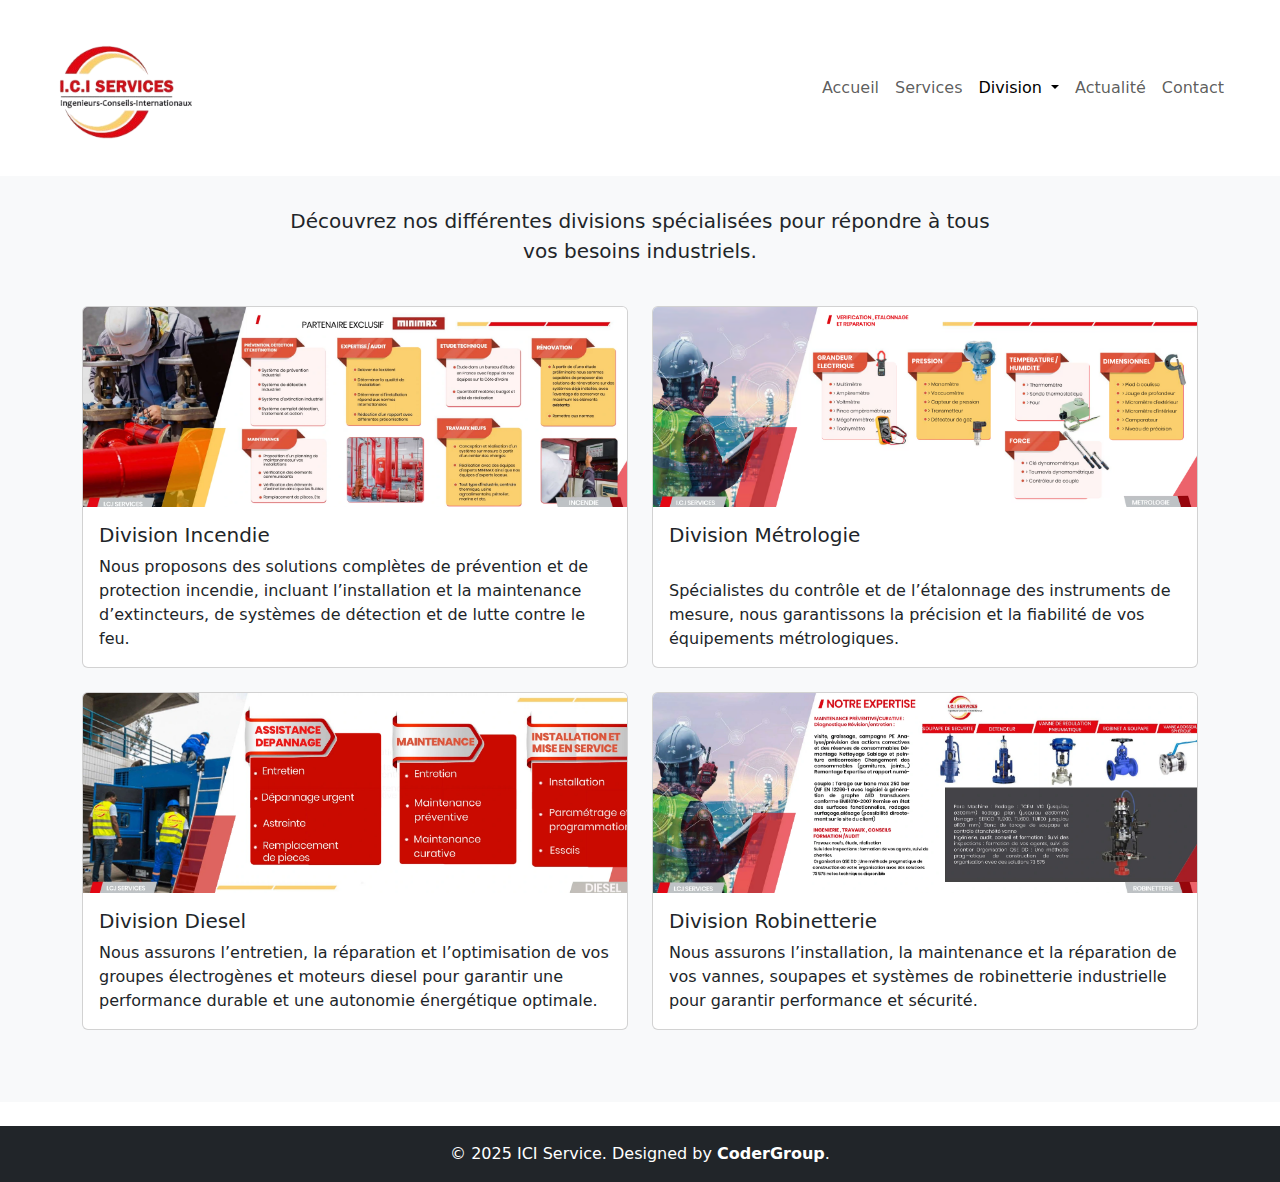
<file: Pages/division.html>
<!doctype html>
<html lang="en">
  <head>
    <meta charset="utf-8">
    <meta name="viewport" content="width=device-width, initial-scale=1">
    <title>ICI Services - Division</title>
    <link rel="shortcut icon" href="../Assets/imgs/logo.ico" type="image/x-icon">
    <link href="https://cdn.jsdelivr.net/npm/bootstrap@5.3.3/dist/css/bootstrap.min.css" rel="stylesheet" integrity="sha384-QWTKZyjpPEjISv5WaRU9OFeRpok6YctnYmDr5pNlyT2bRjXh0JMhjY6hW+ALEwIH" crossorigin="anonymous">
    <link rel="stylesheet" href="https://cdn.jsdelivr.net/npm/bootstrap-icons@1.3.0/font/bootstrap-icons.css">
    <link rel="stylesheet" href="../styles.css">
  </head>
  <body>
    <header>   
      <nav class="navbar navbar-expand-lg navbar-light bg-white  fixed-top">
        <div class="container-fluid px-5">
          <a class="navbar-brand" href="../index.html">
            <img src="../Assets/imgs/logo.png" id="logo-img" alt="">
          </a>
          <button class="navbar-toggler" type="button" data-bs-toggle="collapse" data-bs-target="#navbarNav" aria-controls="navbarNav" aria-expanded="false" aria-label="Toggle navigation">
            <span class="navbar-toggler-icon"></span>
          </button>
          <div class="collapse navbar-collapse  bg-lg-none justify-content-end" id="navbarNav">
            <ul class="navbar-nav text-center">
              <li class="nav-item">
                <a class="nav-link" href="../index.html">Accueil</a>
              </li>
              <li class="nav-item">
                <a class="nav-link" href="./services.html">Services</a>
              </li>
              <li class="nav-item dropdown">
                <a class="nav-link active dropdown-toggle" href="#" role="button" data-bs-toggle="dropdown" aria-expanded="false">
                  Division
                </a>
                <ul class="dropdown-menu">
                  <li><a class="dropdown-item" href="./diesel.html">Diesel</a>   </li>
                  <li><hr class="dropdown-divider"></li>
                  <li><a class="dropdown-item" href="./incendie.html">Incendie</a></li>
                  <li><hr class="dropdown-divider"></li>
                  <li><a class="dropdown-item" href="./metrologie.html">Metrologie</a></li>
                  <li><hr class="dropdown-divider"></li>
                  <li><a class="dropdown-item" href="./robineterie.html">Robineterie</a></li>
                </ul>
              </li>
              <li class="nav-item">
                <a class="nav-link" href="./actualite.html">Actualité</a>
              </li>
              <li class="nav-item">
                <a class="nav-link" href="./contact.html">Contact</a>
              </li>
            </ul>
          </div>
        </div>
      </nav>
    </header>

    <main class="mt-5">
      <section class="mt-5 bg-light py-5">
        <div class="container mt-5">
          <div class="row justify-content-center text-center">
            <div class="col-md-8">
              <h2 class="text-uppercase fw-bold mb-4">Division</h2>
              <p class="lead">Découvrez nos différentes divisions spécialisées pour répondre à tous vos besoins industriels.</p>
            </div>
          </div>
          
          <div class="row mt-4">
            <div class="col-md-6 mb-4">
              <div class="card h-100">
                <img src="../Assets/imgs/s-inc.webp" class="card-img-top" alt="Division Incendie">
                <div class="card-body">
                  <h5 class="card-title">Division Incendie</h5>
                  <p class="card-text">Nous proposons des solutions complètes de prévention et de protection incendie, incluant l’installation et la maintenance d’extincteurs, de systèmes de détection et de lutte contre le feu.</p>
                </div>
              </div>
            </div>
            <div class="col-md-6 mb-4">
              <div class="card h-100">
                <img src="../Assets/imgs/s-metro.avif" class="card-img-top" alt="Division Métrologie">
                <div class="card-body">
                  <h5 class="card-title">Division Métrologie</h5>
                  <p class="card-text">Spécialistes du contrôle et de l’étalonnage des instruments de mesure, nous garantissons la précision et la fiabilité de vos équipements métrologiques.</p>
                </div>
              </div>
            </div>
            <div class="col-md-6 mb-4">
              <div class="card h-100">
                <img src="../Assets/imgs/s-d.webp" class="card-img-top" alt="Division Diesel">
                <div class="card-body">
                  <h5 class="card-title">Division Diesel</h5>
                  <p class="card-text">Nous assurons l’entretien, la réparation et l’optimisation de vos groupes électrogènes et moteurs diesel pour garantir une performance durable et une autonomie énergétique optimale.</p>
                </div>
              </div>
            </div>
            <div class="col-md-6 mb-4">
              <div class="card h-100">
                <img src="../Assets/imgs/s-r.webp" class="card-img-top" alt="Division Robinetterie">
                <div class="card-body">
                  <h5 class="card-title">Division Robinetterie</h5>
                  <p class="card-text">Nous assurons l’installation, la maintenance et la réparation de vos vannes, soupapes et systèmes de robinetterie industrielle pour garantir performance et sécurité.</p>
                </div>
              </div>
            </div>
          </div>
        </div>
      </section>
    </main>

    <footer class="bg-dark text-white text-center py-3 mt-4">
      <p class="mb-0">&copy; 2025 ICI Service. Designed by <strong>CoderGroup</strong>.</p>
    </footer>

    <script src="https://cdn.jsdelivr.net/npm/bootstrap@5.3.3/dist/js/bootstrap.bundle.min.js" integrity="sha384-YvpcrYf0tY3lHB60NNkmXc5s9fDVZLESaAA55NDzOxhy9GkcIdslK1eN7N6jIeHz" crossorigin="anonymous"></script>
  </body>
</html>
</file>
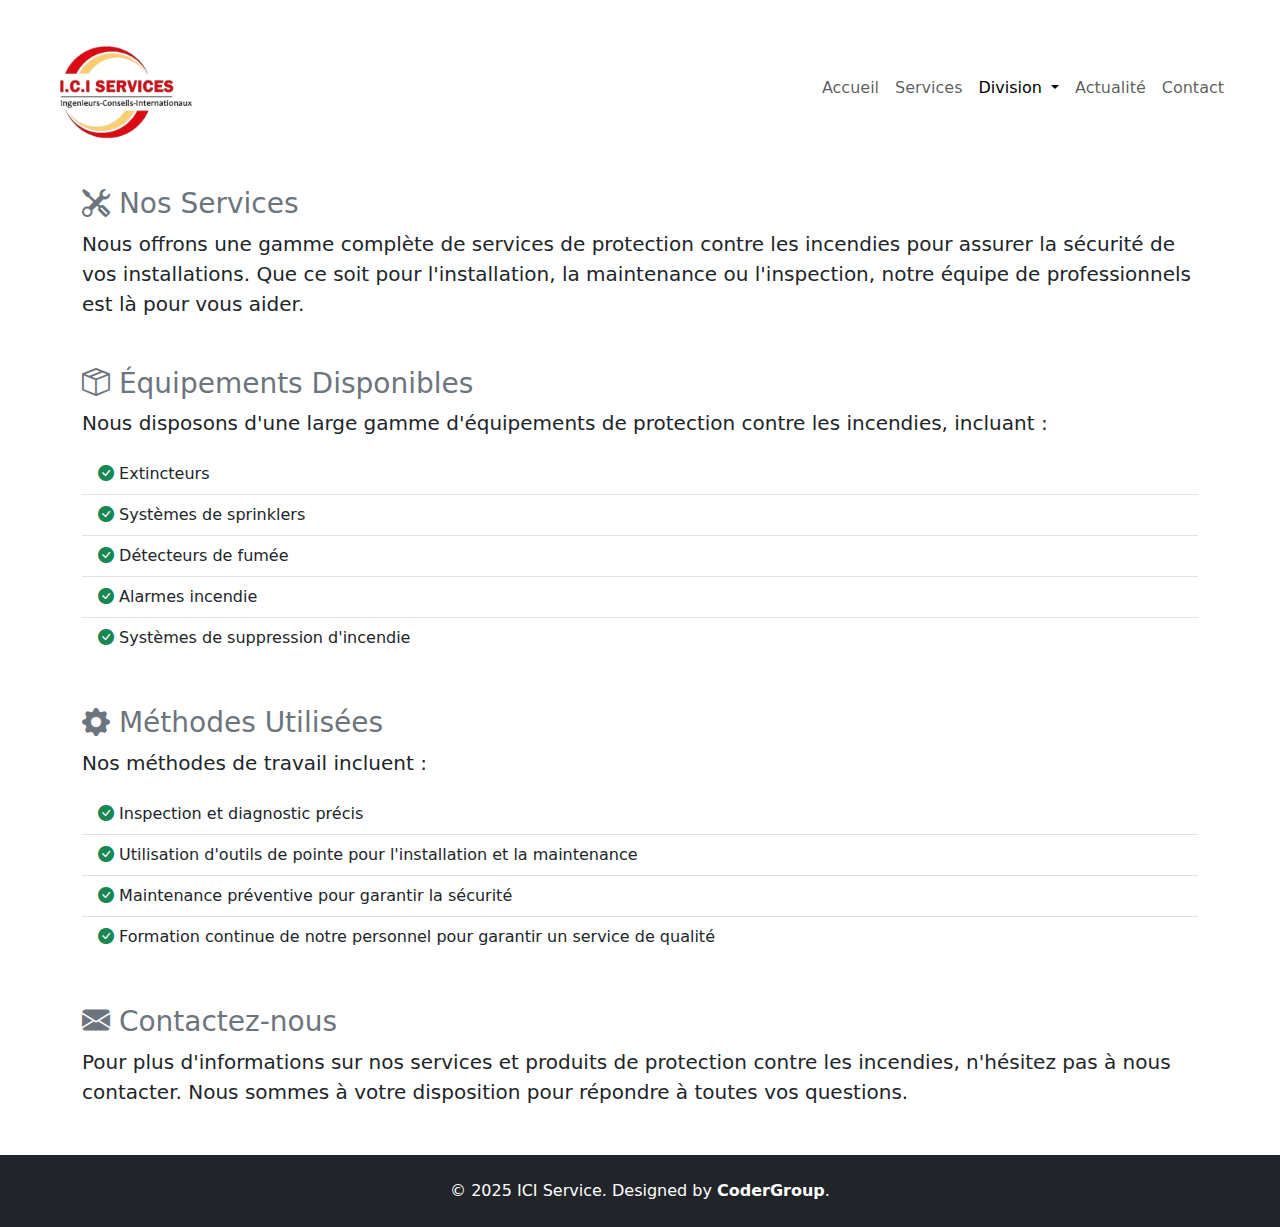
<file: Pages/incendie.html>
<!DOCTYPE html>
<html lang="en">
<head>
    <meta charset="UTF-8">
    <meta name="viewport" content="width=device-width, initial-scale=1.0">
    <title>ICI Services - Division</title>
    <link rel="shortcut icon" href="../Assets/imgs/logo.ico" type="image/x-icon">
    <link href="https://cdn.jsdelivr.net/npm/bootstrap@5.3.3/dist/css/bootstrap.min.css" rel="stylesheet" integrity="sha384-QWTKZyjpPEjISv5WaRU9OFeRpok6YctnYmDr5pNlyT2bRjXh0JMhjY6hW+ALEwIH" crossorigin="anonymous">
    <link rel="stylesheet" href="https://cdn.jsdelivr.net/npm/bootstrap-icons@1.3.0/font/bootstrap-icons.css">
    <link rel="stylesheet" href="../styles.css">

    <title>Document</title>
</head>
<body>
    <header>   
      <nav class="navbar navbar-expand-lg navbar-light bg-white  fixed-top">
        <div class="container-fluid px-5">
          <a class="navbar-brand" href="../index.html">
            <img src="../Assets/imgs/logo.png" id="logo-img" alt="">
          </a>
          <button class="navbar-toggler" type="button" data-bs-toggle="collapse" data-bs-target="#navbarNav" aria-controls="navbarNav" aria-expanded="false" aria-label="Toggle navigation">
            <span class="navbar-toggler-icon"></span>
          </button>
          <div class="collapse navbar-collapse  bg-lg-none justify-content-end" id="navbarNav">
            <ul class="navbar-nav text-center">
              <li class="nav-item">
                <a class="nav-link" href="../index.html">Accueil</a>
              </li>
              <li class="nav-item">
                <a class="nav-link" href="./services.html">Services</a>
              </li>
              <li class="nav-item dropdown">
                <a class="nav-link active dropdown-toggle" href="#" role="button" data-bs-toggle="dropdown" aria-expanded="false">
                  Division
                </a>
                <ul class="dropdown-menu">
                  <li><a class="dropdown-item" href="./diesel.html">Diesel</a>   </li>
                  <li><hr class="dropdown-divider"></li>
                  <li><a class="dropdown-item" href="./incendie.html">Incendie</a></li>
                  <li><hr class="dropdown-divider"></li>
                  <li><a class="dropdown-item" href="./metrologie.html">Metrologie</a></li>
                  <li><hr class="dropdown-divider"></li>
                  <li><a class="dropdown-item" href="./robineterie.html">Robineterie</a></li>
                </ul>
              </li>
              <li class="nav-item">
                <a class="nav-link" href="./actualite.html">Actualité</a>
              </li>
              <li class="nav-item">
                <a class="nav-link" href="./contact.html">Contact</a>
              </li>
            </ul>
          </div>
        </div>
      </nav>
    </header>
    <main class="container mt-5 pt-5">
        <h1 class="text-center mb-4 display-4 text-primary">Incendie</h1>
        <section class="mb-5">
            <h2 class="h3 text-secondary"><i class="bi bi-tools"></i> Nos Services</h2>
            <p class="lead">Nous offrons une gamme complète de services de protection contre les incendies pour assurer la sécurité de vos installations. Que ce soit pour l'installation, la maintenance ou l'inspection, notre équipe de professionnels est là pour vous aider.</p>
        </section>
        <section class="mb-5">
            <h2 class="h3 text-secondary"><i class="bi bi-box-seam"></i> Équipements Disponibles</h2>
            <p class="lead">Nous disposons d'une large gamme d'équipements de protection contre les incendies, incluant :</p>
            <ul class="list-group list-group-flush">
                <li class="list-group-item"><i class="bi bi-check-circle-fill text-success"></i> Extincteurs</li>
                <li class="list-group-item"><i class="bi bi-check-circle-fill text-success"></i> Systèmes de sprinklers</li>
                <li class="list-group-item"><i class="bi bi-check-circle-fill text-success"></i> Détecteurs de fumée</li>
                <li class="list-group-item"><i class="bi bi-check-circle-fill text-success"></i> Alarmes incendie</li>
                <li class="list-group-item"><i class="bi bi-check-circle-fill text-success"></i> Systèmes de suppression d'incendie</li>
            </ul>
        </section>
        <section class="mb-5">
            <h2 class="h3 text-secondary"><i class="bi bi-gear-fill"></i> Méthodes Utilisées</h2>
            <p class="lead">Nos méthodes de travail incluent :</p>
            <ul class="list-group list-group-flush">
                <li class="list-group-item"><i class="bi bi-check-circle-fill text-success"></i> Inspection et diagnostic précis</li>
                <li class="list-group-item"><i class="bi bi-check-circle-fill text-success"></i> Utilisation d'outils de pointe pour l'installation et la maintenance</li>
                <li class="list-group-item"><i class="bi bi-check-circle-fill text-success"></i> Maintenance préventive pour garantir la sécurité</li>
                <li class="list-group-item"><i class="bi bi-check-circle-fill text-success"></i> Formation continue de notre personnel pour garantir un service de qualité</li>
            </ul>
        </section>
        <section class="mb-5">
            <h2 class="h3 text-secondary"><i class="bi bi-envelope-fill"></i> Contactez-nous</h2>
            <p class="lead">Pour plus d'informations sur nos services et produits de protection contre les incendies, n'hésitez pas à nous contacter. Nous sommes à votre disposition pour répondre à toutes vos questions.</p>
        </section>
    </main>
    <footer class="text-center py-4 bg-dark text-white">
        <p class="mb-0">&copy; 2025 ICI Service. Designed by <strong>CoderGroup</strong>.</p>
    </footer>
    <script src="https://cdn.jsdelivr.net/npm/bootstrap@5.3.3/dist/js/bootstrap.bundle.min.js" integrity="sha384-YvpcrYf0tY3lHB60NNkmXc5s9fDVZLESaAA55NDzOxhy9GkcIdslK1eN7N6jIeHz" crossorigin="anonymous"></script>

</body>
</html>
</file>
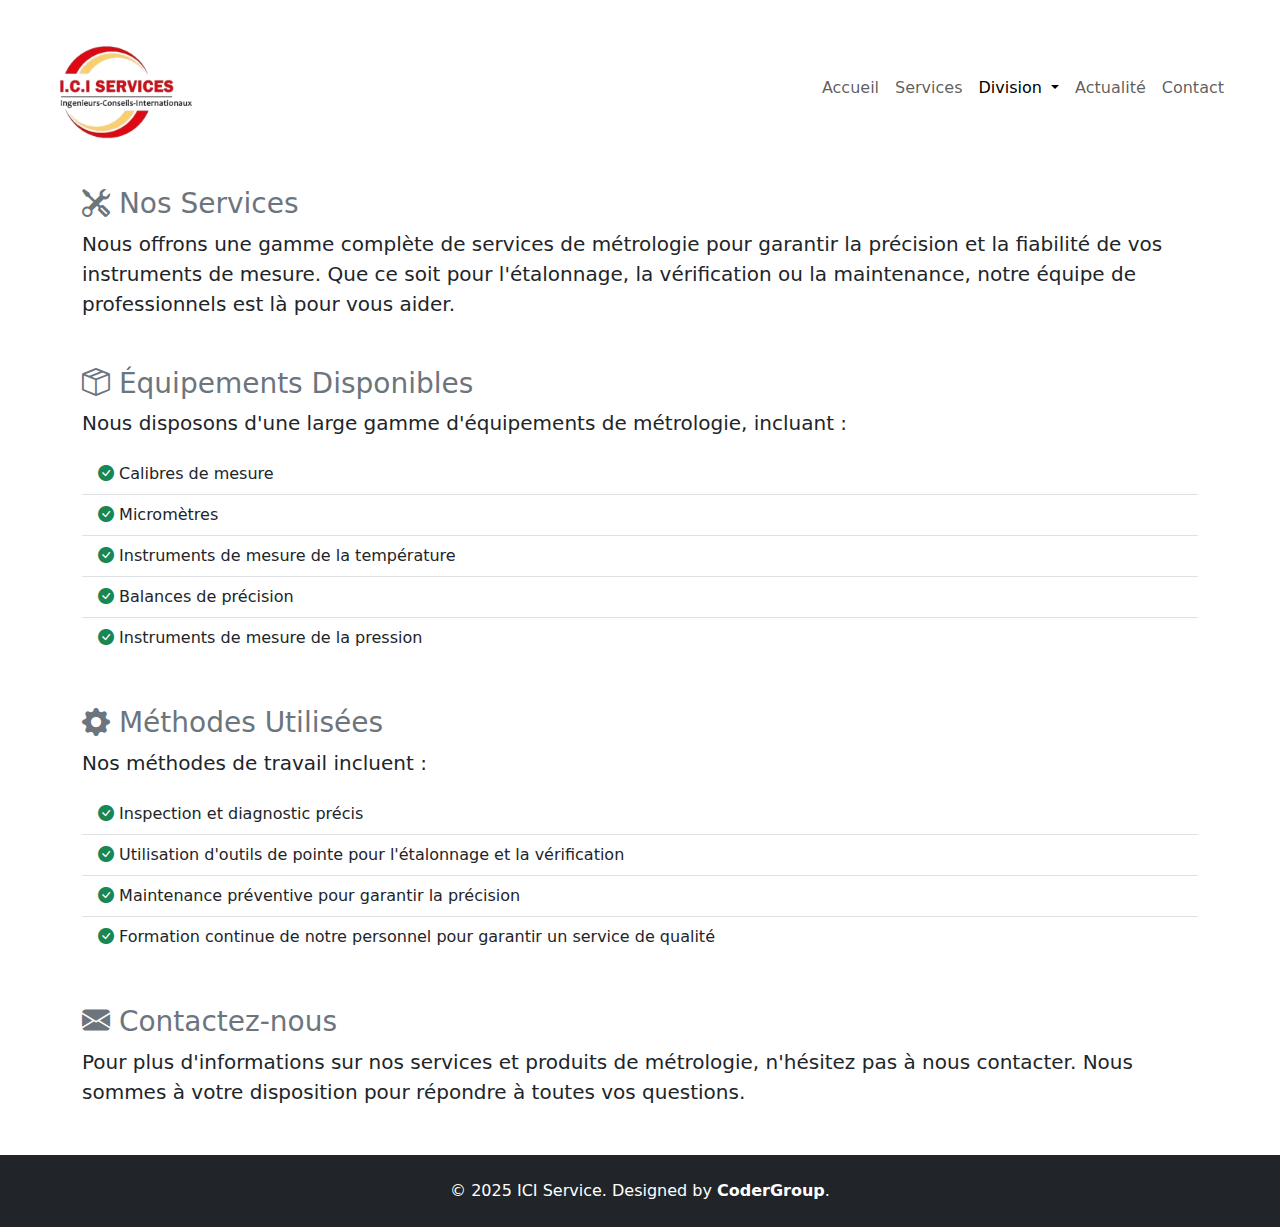
<file: Pages/metrologie.html>
<!DOCTYPE html>
<html lang="en">
<head>
    <meta charset="UTF-8">
    <meta name="viewport" content="width=device-width, initial-scale=1.0">
    <title>ICI Services - Division</title>
    <link rel="shortcut icon" href="../Assets/imgs/logo.ico" type="image/x-icon">
    <link href="https://cdn.jsdelivr.net/npm/bootstrap@5.3.3/dist/css/bootstrap.min.css" rel="stylesheet" integrity="sha384-QWTKZyjpPEjISv5WaRU9OFeRpok6YctnYmDr5pNlyT2bRjXh0JMhjY6hW+ALEwIH" crossorigin="anonymous">
    <link rel="stylesheet" href="https://cdn.jsdelivr.net/npm/bootstrap-icons@1.3.0/font/bootstrap-icons.css">
    <link rel="stylesheet" href="../styles.css">

    <title>Document</title>
</head>
<body>
    <header>   
      <nav class="navbar navbar-expand-lg navbar-light bg-white  fixed-top">
        <div class="container-fluid px-5">
          <a class="navbar-brand" href="../index.html">
            <img src="../Assets/imgs/logo.png" id="logo-img" alt="">
          </a>
          <button class="navbar-toggler" type="button" data-bs-toggle="collapse" data-bs-target="#navbarNav" aria-controls="navbarNav" aria-expanded="false" aria-label="Toggle navigation">
            <span class="navbar-toggler-icon"></span>
          </button>
          <div class="collapse navbar-collapse  bg-lg-none justify-content-end" id="navbarNav">
            <ul class="navbar-nav text-center">
              <li class="nav-item">
                <a class="nav-link" href="../index.html">Accueil</a>
              </li>
              <li class="nav-item">
                <a class="nav-link" href="./services.html">Services</a>
              </li>
              <li class="nav-item dropdown">
                <a class="nav-link active dropdown-toggle" href="#" role="button" data-bs-toggle="dropdown" aria-expanded="false">
                  Division
                </a>
                <ul class="dropdown-menu">
                  <li><a class="dropdown-item" href="./diesel.html">Diesel</a>   </li>
                  <li><hr class="dropdown-divider"></li>
                  <li><a class="dropdown-item" href="./incendie.html">Incendie</a></li>
                  <li><hr class="dropdown-divider"></li>
                  <li><a class="dropdown-item" href="./metrologie.html">Metrologie</a></li>
                  <li><hr class="dropdown-divider"></li>
                  <li><a class="dropdown-item" href="./robineterie.html">Robineterie</a></li>
                </ul>
              </li>
              <li class="nav-item">
                <a class="nav-link" href="./actualite.html">Actualité</a>
              </li>
              <li class="nav-item">
                <a class="nav-link" href="./contact.html">Contact</a>
              </li>
            </ul>
          </div>
        </div>
      </nav>
    </header>
    <main class="container mt-5 pt-5">
        <h1 class="text-center mb-4 display-4 text-primary">Métrologie</h1>
        <section class="mb-5">
            <h2 class="h3 text-secondary"><i class="bi bi-tools"></i> Nos Services</h2>
            <p class="lead">Nous offrons une gamme complète de services de métrologie pour garantir la précision et la fiabilité de vos instruments de mesure. Que ce soit pour l'étalonnage, la vérification ou la maintenance, notre équipe de professionnels est là pour vous aider.</p>
        </section>
        <section class="mb-5">
            <h2 class="h3 text-secondary"><i class="bi bi-box-seam"></i> Équipements Disponibles</h2>
            <p class="lead">Nous disposons d'une large gamme d'équipements de métrologie, incluant :</p>
            <ul class="list-group list-group-flush">
                <li class="list-group-item"><i class="bi bi-check-circle-fill text-success"></i> Calibres de mesure</li>
                <li class="list-group-item"><i class="bi bi-check-circle-fill text-success"></i> Micromètres</li>
                <li class="list-group-item"><i class="bi bi-check-circle-fill text-success"></i> Instruments de mesure de la température</li>
                <li class="list-group-item"><i class="bi bi-check-circle-fill text-success"></i> Balances de précision</li>
                <li class="list-group-item"><i class="bi bi-check-circle-fill text-success"></i> Instruments de mesure de la pression</li>
            </ul>
        </section>
        <section class="mb-5">
            <h2 class="h3 text-secondary"><i class="bi bi-gear-fill"></i> Méthodes Utilisées</h2>
            <p class="lead">Nos méthodes de travail incluent :</p>
            <ul class="list-group list-group-flush">
                <li class="list-group-item"><i class="bi bi-check-circle-fill text-success"></i> Inspection et diagnostic précis</li>
                <li class="list-group-item"><i class="bi bi-check-circle-fill text-success"></i> Utilisation d'outils de pointe pour l'étalonnage et la vérification</li>
                <li class="list-group-item"><i class="bi bi-check-circle-fill text-success"></i> Maintenance préventive pour garantir la précision</li>
                <li class="list-group-item"><i class="bi bi-check-circle-fill text-success"></i> Formation continue de notre personnel pour garantir un service de qualité</li>
            </ul>
        </section>
        <section class="mb-5">
            <h2 class="h3 text-secondary"><i class="bi bi-envelope-fill"></i> Contactez-nous</h2>
            <p class="lead">Pour plus d'informations sur nos services et produits de métrologie, n'hésitez pas à nous contacter. Nous sommes à votre disposition pour répondre à toutes vos questions.</p>
        </section>
    </main>
    <footer class="text-center py-4 bg-dark text-white">
        <p class="mb-0">&copy; 2025 ICI Service. Designed by <strong>CoderGroup</strong>.</p>
    </footer>
    <script src="https://cdn.jsdelivr.net/npm/bootstrap@5.3.3/dist/js/bootstrap.bundle.min.js" integrity="sha384-YvpcrYf0tY3lHB60NNkmXc5s9fDVZLESaAA55NDzOxhy9GkcIdslK1eN7N6jIeHz" crossorigin="anonymous"></script>

</body>
</html>
</file>
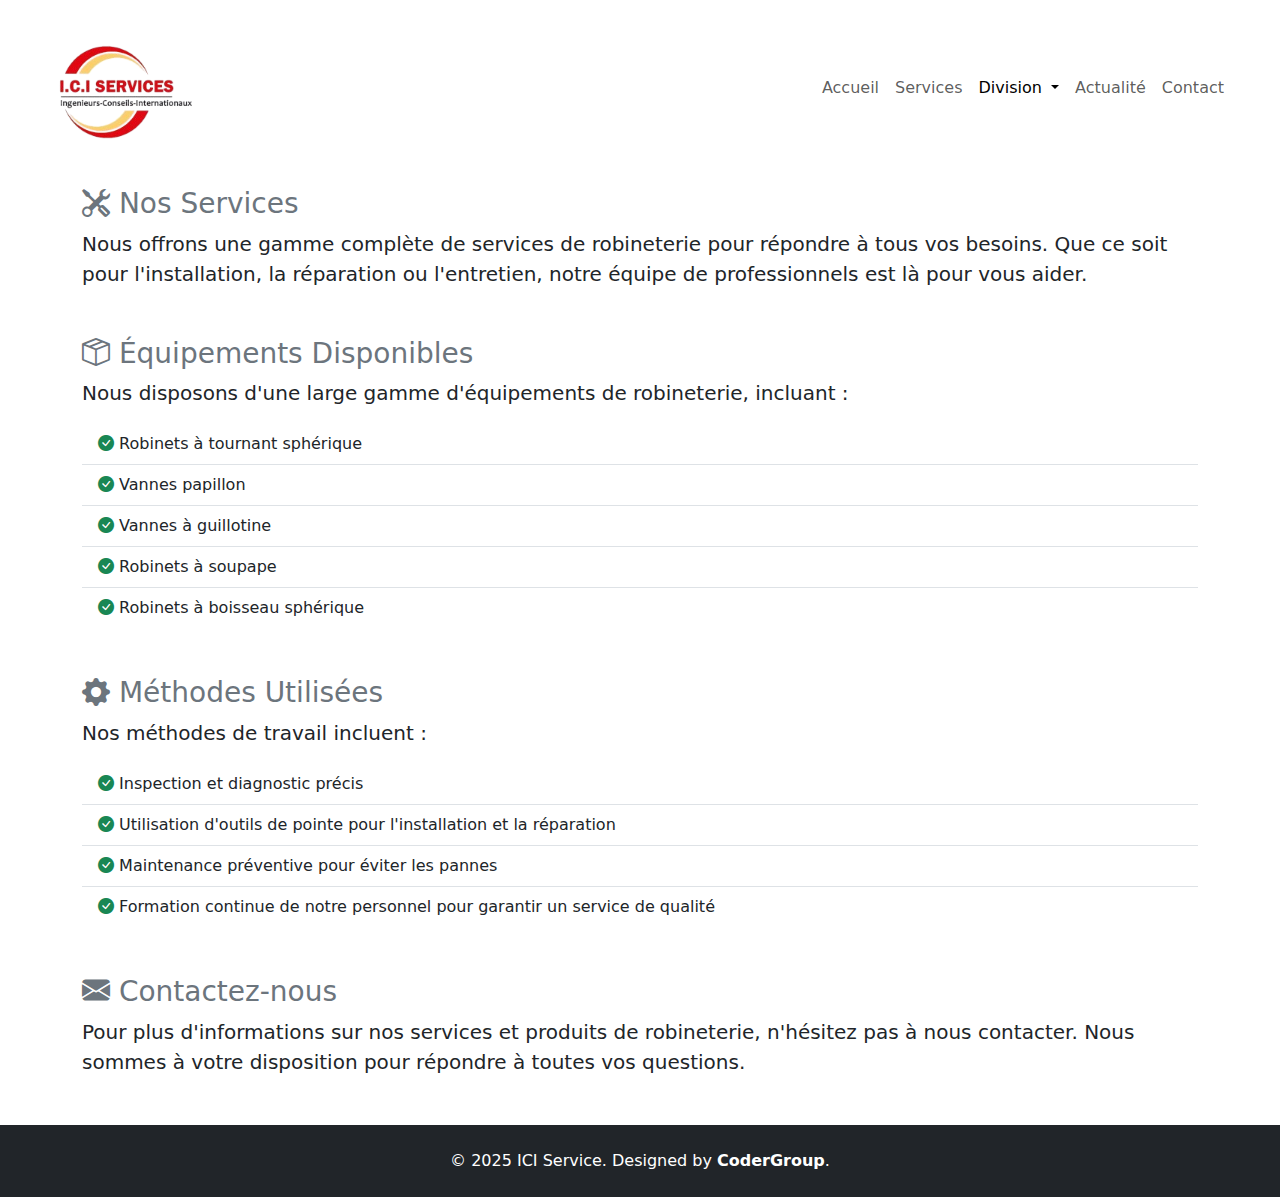
<file: Pages/robineterie.html>
<!DOCTYPE html>
<html lang="en">
<head>
    <meta charset="UTF-8">
    <meta name="viewport" content="width=device-width, initial-scale=1.0">
    <title>ICI Services - Division</title>
    <link rel="shortcut icon" href="../Assets/imgs/logo.ico" type="image/x-icon">
    <link href="https://cdn.jsdelivr.net/npm/bootstrap@5.3.3/dist/css/bootstrap.min.css" rel="stylesheet" integrity="sha384-QWTKZyjpPEjISv5WaRU9OFeRpok6YctnYmDr5pNlyT2bRjXh0JMhjY6hW+ALEwIH" crossorigin="anonymous">
    <link rel="stylesheet" href="https://cdn.jsdelivr.net/npm/bootstrap-icons@1.3.0/font/bootstrap-icons.css">
    <link rel="stylesheet" href="../styles.css">

    <title>Document</title>
</head>
<body>
    <header>   
      <nav class="navbar navbar-expand-lg navbar-light bg-white  fixed-top">
        <div class="container-fluid px-5">
          <a class="navbar-brand" href="../index.html">
            <img src="../Assets/imgs/logo.png" id="logo-img" alt="">
          </a>
          <button class="navbar-toggler" type="button" data-bs-toggle="collapse" data-bs-target="#navbarNav" aria-controls="navbarNav" aria-expanded="false" aria-label="Toggle navigation">
            <span class="navbar-toggler-icon"></span>
          </button>
          <div class="collapse navbar-collapse  bg-lg-none justify-content-end" id="navbarNav">
            <ul class="navbar-nav text-center">
              <li class="nav-item">
                <a class="nav-link" href="../index.html">Accueil</a>
              </li>
              <li class="nav-item">
                <a class="nav-link" href="./services.html">Services</a>
              </li>
              <li class="nav-item dropdown">
                <a class="nav-link active dropdown-toggle" href="#" role="button" data-bs-toggle="dropdown" aria-expanded="false">
                  Division
                </a>
                <ul class="dropdown-menu">
                  <li><a class="dropdown-item" href="./diesel.html">Diesel</a>   </li>
                  <li><hr class="dropdown-divider"></li>
                  <li><a class="dropdown-item" href="./incendie.html">Incendie</a></li>
                  <li><hr class="dropdown-divider"></li>
                  <li><a class="dropdown-item" href="./metrologie.html">Metrologie</a></li>
                  <li><hr class="dropdown-divider"></li>
                  <li><a class="dropdown-item" href="./robineterie.html">Robineterie</a></li>
                </ul>
              </li>
              <li class="nav-item">
                <a class="nav-link" href="./actualite.html">Actualité</a>
              </li>
              <li class="nav-item">
                <a class="nav-link" href="./contact.html">Contact</a>
              </li>
            </ul>
          </div>
        </div>
      </nav>
    </header>
    <main class="container mt-5 pt-5">
        <h1 class="text-center mb-4 display-4 text-primary">Robineterie</h1>
        <section class="mb-5">
            <h2 class="h3 text-secondary"><i class="bi bi-tools"></i> Nos Services</h2>
            <p class="lead">Nous offrons une gamme complète de services de robineterie pour répondre à tous vos besoins. Que ce soit pour l'installation, la réparation ou l'entretien, notre équipe de professionnels est là pour vous aider.</p>
        </section>
        <section class="mb-5">
            <h2 class="h3 text-secondary"><i class="bi bi-box-seam"></i> Équipements Disponibles</h2>
            <p class="lead">Nous disposons d'une large gamme d'équipements de robineterie, incluant :</p>
            <ul class="list-group list-group-flush">
                <li class="list-group-item"><i class="bi bi-check-circle-fill text-success"></i> Robinets à tournant sphérique</li>
                <li class="list-group-item"><i class="bi bi-check-circle-fill text-success"></i> Vannes papillon</li>
                <li class="list-group-item"><i class="bi bi-check-circle-fill text-success"></i> Vannes à guillotine</li>
                <li class="list-group-item"><i class="bi bi-check-circle-fill text-success"></i> Robinets à soupape</li>
                <li class="list-group-item"><i class="bi bi-check-circle-fill text-success"></i> Robinets à boisseau sphérique</li>
            </ul>
        </section>
        <section class="mb-5">
            <h2 class="h3 text-secondary"><i class="bi bi-gear-fill"></i> Méthodes Utilisées</h2>
            <p class="lead">Nos méthodes de travail incluent :</p>
            <ul class="list-group list-group-flush">
                <li class="list-group-item"><i class="bi bi-check-circle-fill text-success"></i> Inspection et diagnostic précis</li>
                <li class="list-group-item"><i class="bi bi-check-circle-fill text-success"></i> Utilisation d'outils de pointe pour l'installation et la réparation</li>
                <li class="list-group-item"><i class="bi bi-check-circle-fill text-success"></i> Maintenance préventive pour éviter les pannes</li>
                <li class="list-group-item"><i class="bi bi-check-circle-fill text-success"></i> Formation continue de notre personnel pour garantir un service de qualité</li>
            </ul>
        </section>
        <section class="mb-5">
            <h2 class="h3 text-secondary"><i class="bi bi-envelope-fill"></i> Contactez-nous</h2>
            <p class="lead">Pour plus d'informations sur nos services et produits de robineterie, n'hésitez pas à nous contacter. Nous sommes à votre disposition pour répondre à toutes vos questions.</p>
        </section>
    </main>
    <footer class="text-center py-4 bg-dark text-white">
        <p class="mb-0">&copy; 2025 ICI Service. Designed by <strong>CoderGroup</strong>.</p>
    </footer>
    <script src="https://cdn.jsdelivr.net/npm/bootstrap@5.3.3/dist/js/bootstrap.bundle.min.js" integrity="sha384-YvpcrYf0tY3lHB60NNkmXc5s9fDVZLESaAA55NDzOxhy9GkcIdslK1eN7N6jIeHz" crossorigin="anonymous"></script>
</body>
</html>
</file>
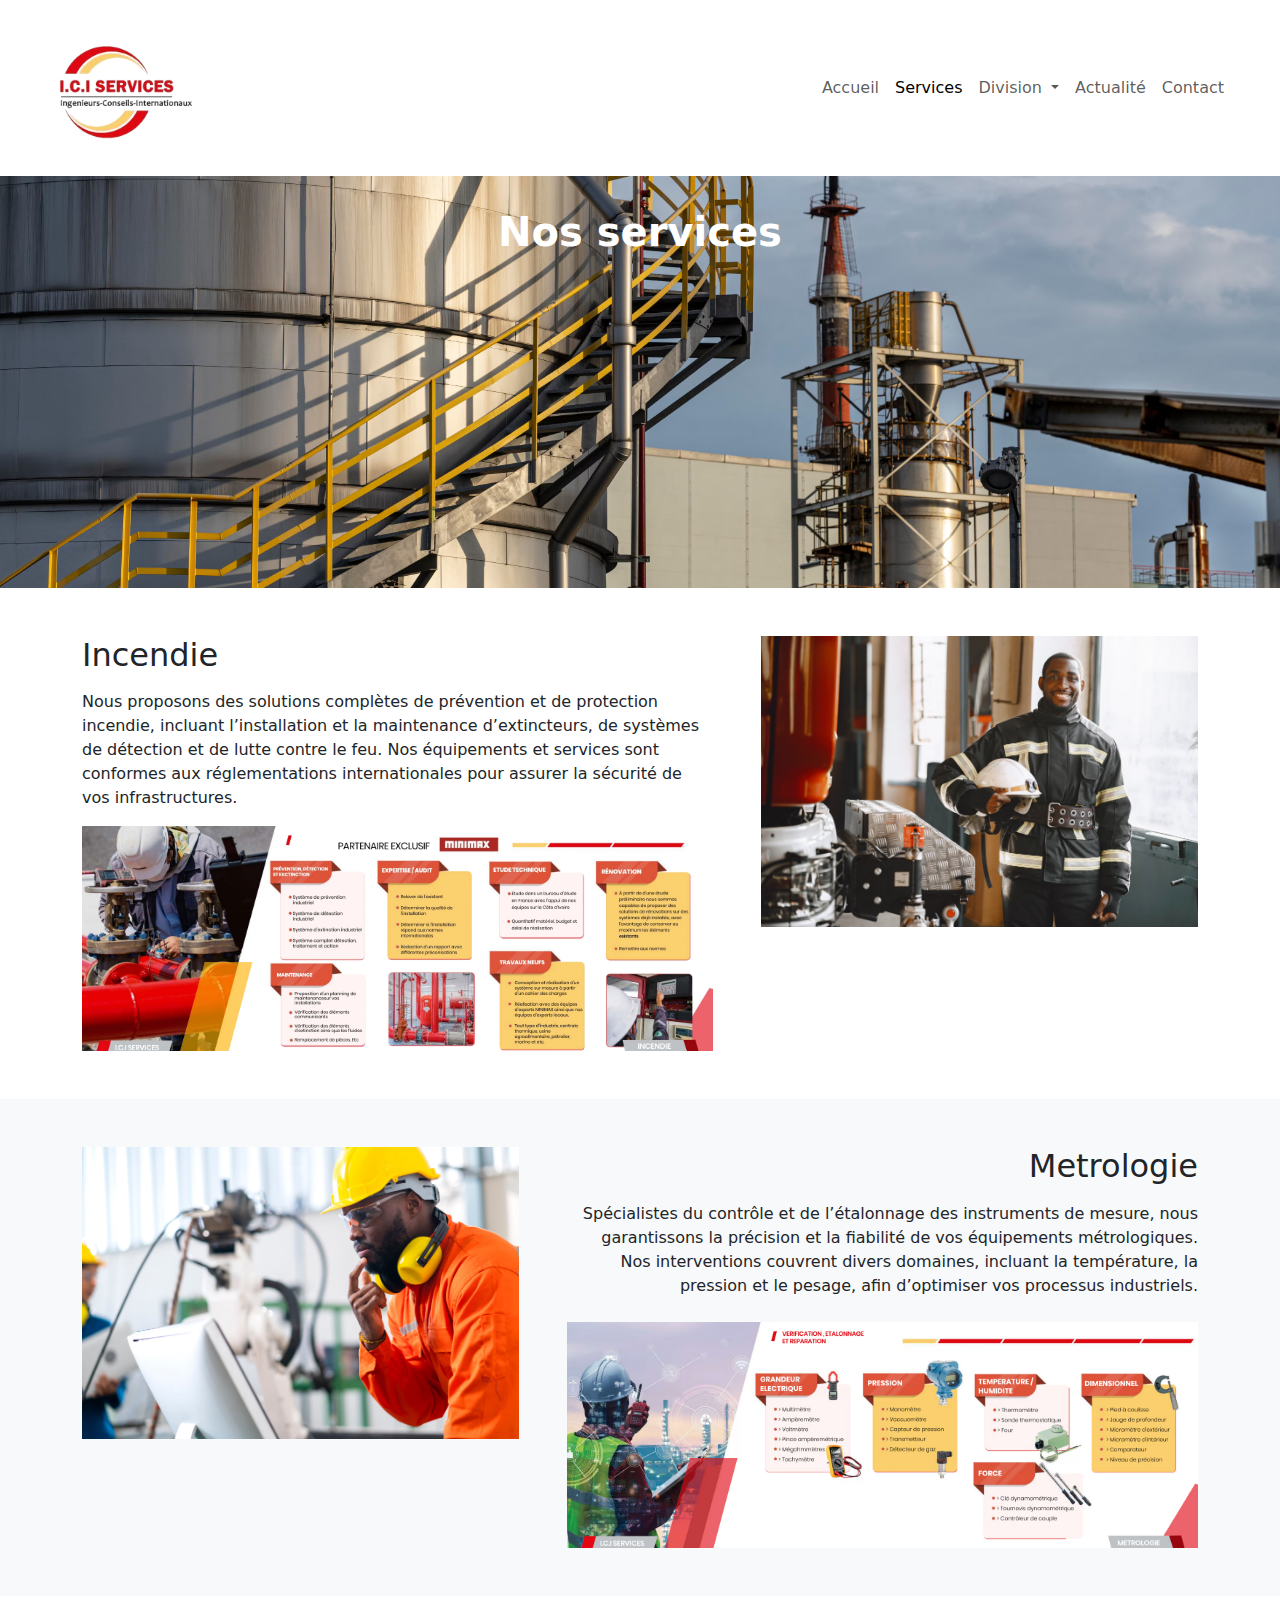
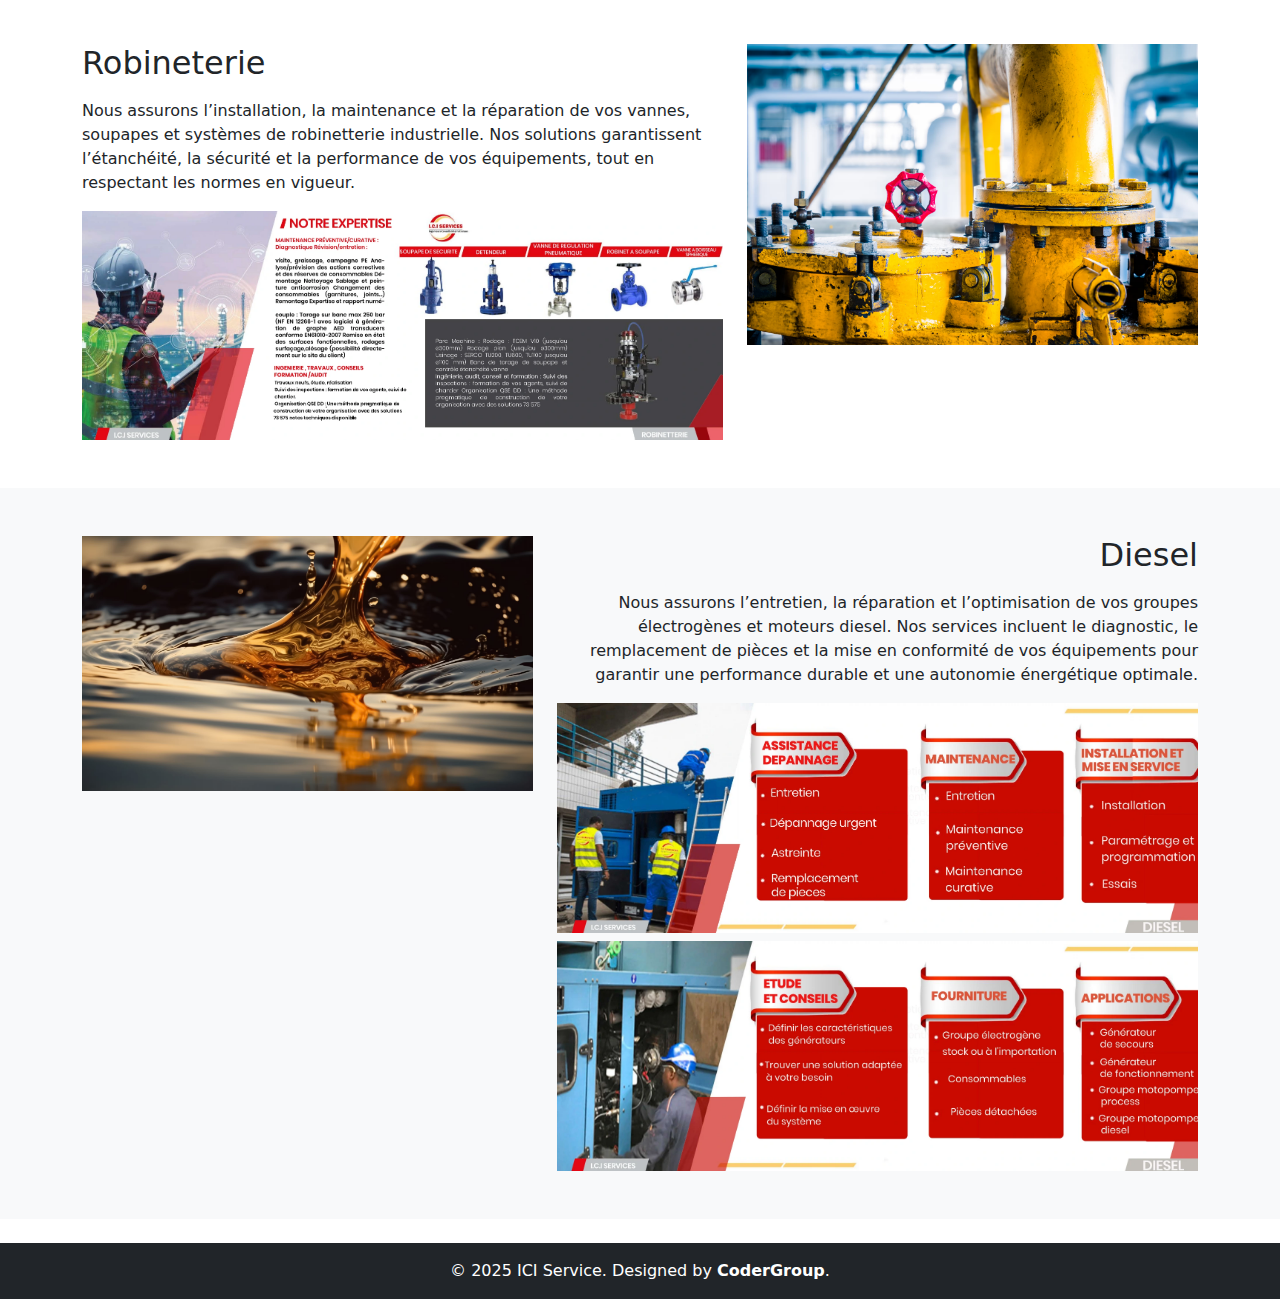
<file: Pages/services.html>
<!doctype html>
<html lang="en">
  <head>
    <meta charset="utf-8">
    <meta name="viewport" content="width=device-width, initial-scale=1">
    <title>ICI Services</title>
    <link rel="shortcut icon" href="../Assets/imgs/logo.ico" type="image/x-icon">
    <link href="https://cdn.jsdelivr.net/npm/bootstrap@5.3.3/dist/css/bootstrap.min.css" rel="stylesheet" integrity="sha384-QWTKZyjpPEjISv5WaRU9OFeRpok6YctnYmDr5pNlyT2bRjXh0JMhjY6hW+ALEwIH" crossorigin="anonymous">
    <link rel="stylesheet" href="https://cdn.jsdelivr.net/npm/bootstrap-icons@1.3.0/font/bootstrap-icons.css">
    <link rel="stylesheet" href="../styles.css">
  </head>
  <body>
    <header>   
      <nav class="navbar navbar-expand-lg navbar-light bg-white  fixed-top">
        <div class="container-fluid px-5">
          <a class="navbar-brand" href="../index.html">
            <img src="../Assets/imgs/logo.png" id="logo-img" alt="">
          </a>
          <button class="navbar-toggler" type="button" data-bs-toggle="collapse" data-bs-target="#navbarNav" aria-controls="navbarNav" aria-expanded="false" aria-label="Toggle navigation">
            <span class="navbar-toggler-icon"></span>
          </button>
          <div class="collapse navbar-collapse  bg-lg-none justify-content-end" id="navbarNav">
            <ul class="navbar-nav text-center">
              <li class="nav-item">
                <a class="nav-link "href="../index.html">Accueil</a>
              </li>
              <li class="nav-item">
                <a class="nav-link active" href="#services">Services</a>
              </li>
              <li class="nav-item dropdown">
                <a class="nav-link dropdown-toggle" href="#" role="button" data-bs-toggle="dropdown" aria-expanded="false">
                  Division
                </a>
                <ul class="dropdown-menu">
                  <li><a class="dropdown-item" href="./diesel.html">Diesel</a>   </li>
                  <li><hr class="dropdown-divider"></li>
                  <li><a class="dropdown-item" href="./incendie.html">Incendie</a></li>
                  <li><hr class="dropdown-divider"></li>
                  <li><a class="dropdown-item" href="./metrologie.html">Metrologie</a></li>
                  <li><hr class="dropdown-divider"></li>
                  <li><a class="dropdown-item" href="./robineterie.html">Robineterie</a></li>
                </ul>
              </li>
              <li class="nav-item">
                <a class="nav-link" href="./actualite.html">Actualité</a>
              </li>
              <li class="nav-item">
                <a class="nav-link" href="./contact.html">Contact</a>
              </li>      
            </ul>
          </div>
        </div>
      </nav>
    </header>

    <main class="mt-5">
        <section class="accueil services taille-img-sec">
            <div class="container-fluid">
                <div class="acceuil-txt">
                    <h1 class="fs-1">Nos services </h1>
                </div>
            </div>
        </section>

        <section>
            <div class="container mt-5">
                <div class="row g-5">
                    <div class="col-12 col-md-7">
                        <div class="d-flex flex-column justify-content-center ">
                            <h2 class="mb-3">Incendie</h2>
                            <p>
                                Nous proposons des solutions complètes de prévention et de protection incendie, incluant l’installation et la
                                 maintenance d’extincteurs, de systèmes de détection et de lutte contre le feu. Nos équipements et services sont conformes
                                 aux réglementations internationales pour assurer la sécurité de vos infrastructures.
                            </p>
                            <img src="../Assets/imgs/s-inc.webp" class="w-100" alt="">
                        </div>
                    </div>
                    <div class="col-12 col-md-5">
                        <img src="../Assets/imgs/portrait-firefighter-standing-front-fire-engine.avif" class="w-100" alt="">
                    </div>
                    </div>
                </div>
                <div class=" bg-light mt-5 py-5">
                    <div class="container">
                    <div class="row row-s gx-5">
                        <div class="col-12 col-md-5">
                            <img src="../Assets/imgs/portrait-native-american-engineer-technician-wearing-safty-uniform-hand-contril-automation-robot-arm-welding-machine-with-laptop-industrial-40-factory-background-concept.avif" class="w-100" alt="">
                        </div>
                        <div class="col-12 col-md-7">
                            <div class=" services-title">
                                <h2 class="mb-3 ">Metrologie</h2>
                                <p class= "mb-4">
                                    Spécialistes du contrôle et de l’étalonnage des instruments de mesure, nous garantissons la précision et la fiabilité de vos équipements 
                                    métrologiques.
                                     Nos interventions couvrent divers domaines, incluant la température, la pression et le pesage, afin d’optimiser vos processus industriels.
                                </p>
                                <img src="../Assets/imgs/s-metro.avif" class="w-100" alt="">
                                </div>
                            </div>
                        </div>
                    </div>
                </div>
                <div class="container mt-5">
                    <div class="row ">
                        <div class="col-12 col-md-7">
                            <div class=" ">
                                <h2 class="mb-3">Robineterie</h2>
                                <p class="">
                                    Nous assurons l’installation, la maintenance et la réparation de vos vannes, soupapes et systèmes de 
                                    robinetterie industrielle. Nos solutions garantissent l’étanchéité, 
                                    la sécurité et la performance de vos équipements, tout en respectant les normes en vigueur.
                                </p>
                                <img src="../Assets/imgs/s-r.webp" class="w-100" alt="">
                                </div>
                            </div>
                            <div class="col-12 col-md-5">
                                
                                <img src="../Assets/imgs/steel-pipelines-cables-plant.avif" class="w-100" alt="">
                            </div>
                        </div>
                    </div>
                    <div class=" bg-light mt-5 py-5">
                        <div class="container">
                        <div class="row row-s">
                            <div class="col-12 col-md-5">
                                <img src="../Assets/imgs/oil-pollution-water-created-with-generative-ai-technology.avif" class="w-100" alt="">
                            </div>
                            <div class="col-12 col-md-7">
                                <div class=" services-title">
                                    <h2 class="mb-3 ">Diesel</h2>
                                    <p class= " ">
                                        Nous assurons l’entretien, la réparation et l’optimisation de vos groupes électrogènes et moteurs diesel. 
                                        Nos services incluent le diagnostic, le remplacement de pièces et la mise en
                                         conformité de vos équipements pour garantir une performance durable et une autonomie énergétique optimale.
                                    </p>
                                    <img src="../Assets/imgs/s-d.webp" class="w-100 mb-2" alt="">
                                    <img src="../Assets/imgs/s-d2.webp" class="w-100" alt="">
                                    </div>

                                </div>
                            </div>
                        </div>
                    </div>
                
           
        </section>
    </main>

    <footer class="bg-dark text-white text-center py-3 mt-4">
      <p class="mb-0">&copy; 2025 ICI Service. Designed by <strong>CoderGroup</strong>.</p>
    </footer>
    
    <script src="https://cdn.jsdelivr.net/npm/bootstrap@5.3.3/dist/js/bootstrap.bundle.min.js" integrity="sha384-YvpcrYf0tY3lHB60NNkmXc5s9fDVZLESaAA55NDzOxhy9GkcIdslK1eN7N6jIeHz" crossorigin="anonymous"></script>
</body>
</html>
</file>
<file: styles.css>
#logo-img{
    width: 150px;
    height: 150px;
    padding: 0;
    margin: 0;
}
 /* Section d'accueil avec image */
 .accueil {
  background-image: url('./Assets/imgs/environmental-pollution-factory-exterior-night.webp'); /* Remplacez par le chemin de votre image */
  background-size: cover;
  background-position: center;
  height: 100vh; /* 100% de la hauteur de l'écran */
  display: flex;
  /* align-items: center; */
  justify-content: center;
  color: white; /* Couleur du texte */
  text-align: center;
}
.acceuil-txt{
  margin-top: 10rem;
  transform: scale(1);
  transition: 0.9s;

}


.accueil h1 {
  font-size: 4rem;
  font-weight: bold;
}

.accueil p {
  font-size: 1.5rem;
}


  
  *{
    font-family: system-ui, -apple-system, BlinkMacSystemFont, 'Segoe UI', Roboto, Oxygen, Ubuntu, Cantarell, 'Open Sans', 'Helvetica Neue', sans-serif;
    margin: 0;
    padding: 0;
  }
  .taille-img-sec{
    height: 60vh;
  }

  .services{
    background-image: url('./Assets/imgs/environmental-pollution-industry-exterior-daylight.avif'); /* Remplacez par le chemin de votre image */
    /* 100% de la hauteur de l'écran */
    
  }
  .realisation{
    background-image: url('./Assets/imgs/working-housing-project.avif'); /* Remplacez par le chemin de votre image */

  }
  @media screen and (max-width: 768px){
    
    .row-s{
      display: flex;
      flex-direction: column-reverse;
    }
     .row-s div h2{
      display: flex;
      text-align: start;
      justify-content: left;
     }

    
  }
  @media screen and (min-width:769px) {
    .services-title{
      text-align: right;
     }
  }
  .card-s{
    height: 250px;
  }
  .timeline {
    position: relative;
    padding: 2rem 0;
  }
  .timeline-item {
    display: flex;
    align-items: center;
    margin-bottom: 2rem;
  }
  .timeline-item .timeline-icon {
    width: 3rem;
    height: 3rem;

    border-radius: 50%;
    color: white;
    display: flex;
    justify-content: center;
    align-items: center;
    font-size: 1.5rem;
    margin-right: 1rem;
  }
  .timeline-item .timeline-content {
    flex-grow: 1;
    background-color: #f8f9fa;
    border: 1px solid #e3e4e8;
    padding: 1rem;
    border-radius: 5px;
  }
  .timeline-item .timeline-content h5 {
    margin-bottom: 0.5rem;
  }
  .timeline-header {
    margin-bottom: 3rem;
  }
  .timeline-item img {
    max-width: 100%;
    border-radius: 5px;
  }
  .footer{
    position: absolute;
    bottom: 0;
  }

.card-img-top {
  height: 200px;
  object-fit: cover;
}

.card-body {
  display: flex;
  flex-direction: column;
  justify-content: space-between;
}

.card-footer {
  background-color: #f8f9fa;
  border-top: 1px solid #e3e4e8;
}
/* Pour Chrome, Safari et Edge */
::-webkit-scrollbar {
  width: 5px; /* Largeur de la scrollbar */
  height: 5px; /* Hauteur pour le défilement horizontal */
}

::-webkit-scrollbar-track {
  background: #f1f1f1; /* Couleur de l'arrière-plan de la piste */
  border-radius: 10px; /* Bords arrondis */
}

::-webkit-scrollbar-thumb {
  background: rgb(255, 196, 0); /* Couleur de la barre de défilement */
  border-radius: 10px; /* Bords arrondis */
}

::-webkit-scrollbar-thumb:hover {
  background: #555; /* Couleur lors du survol */
}
</file>
